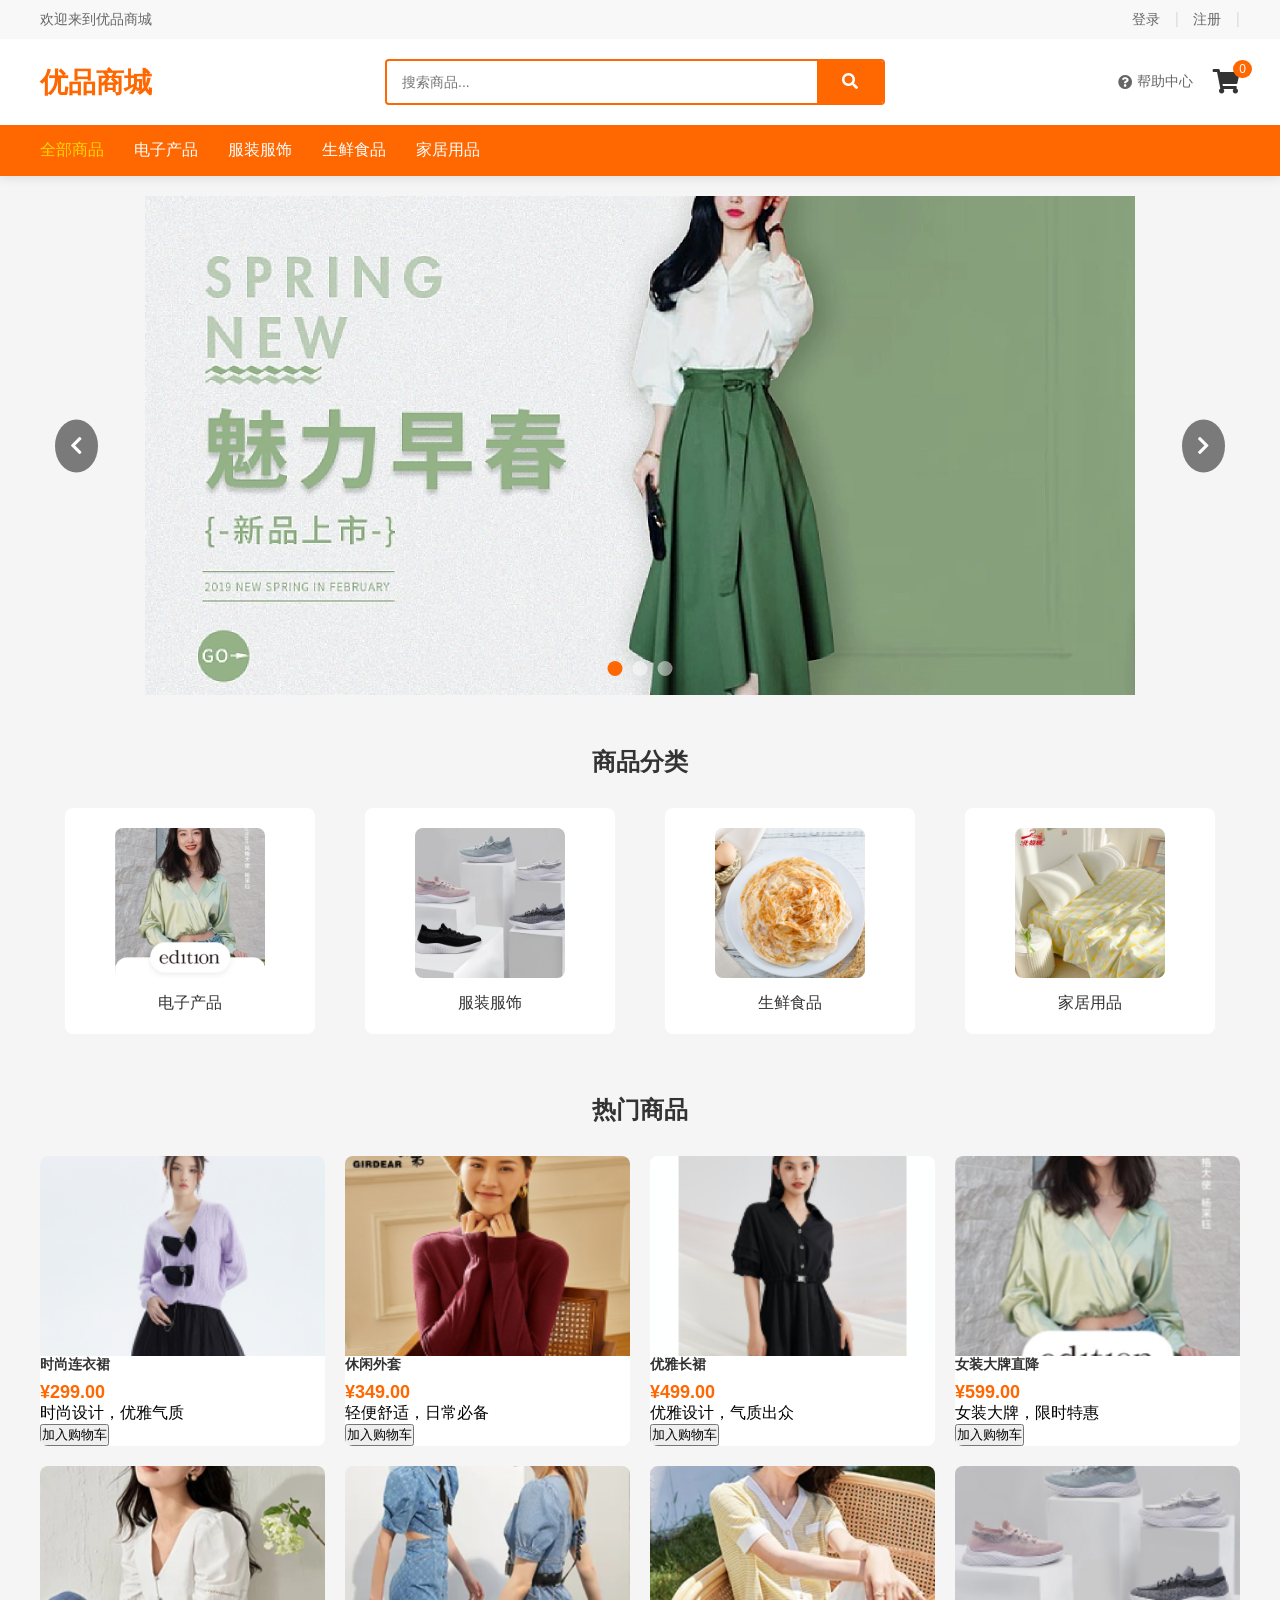
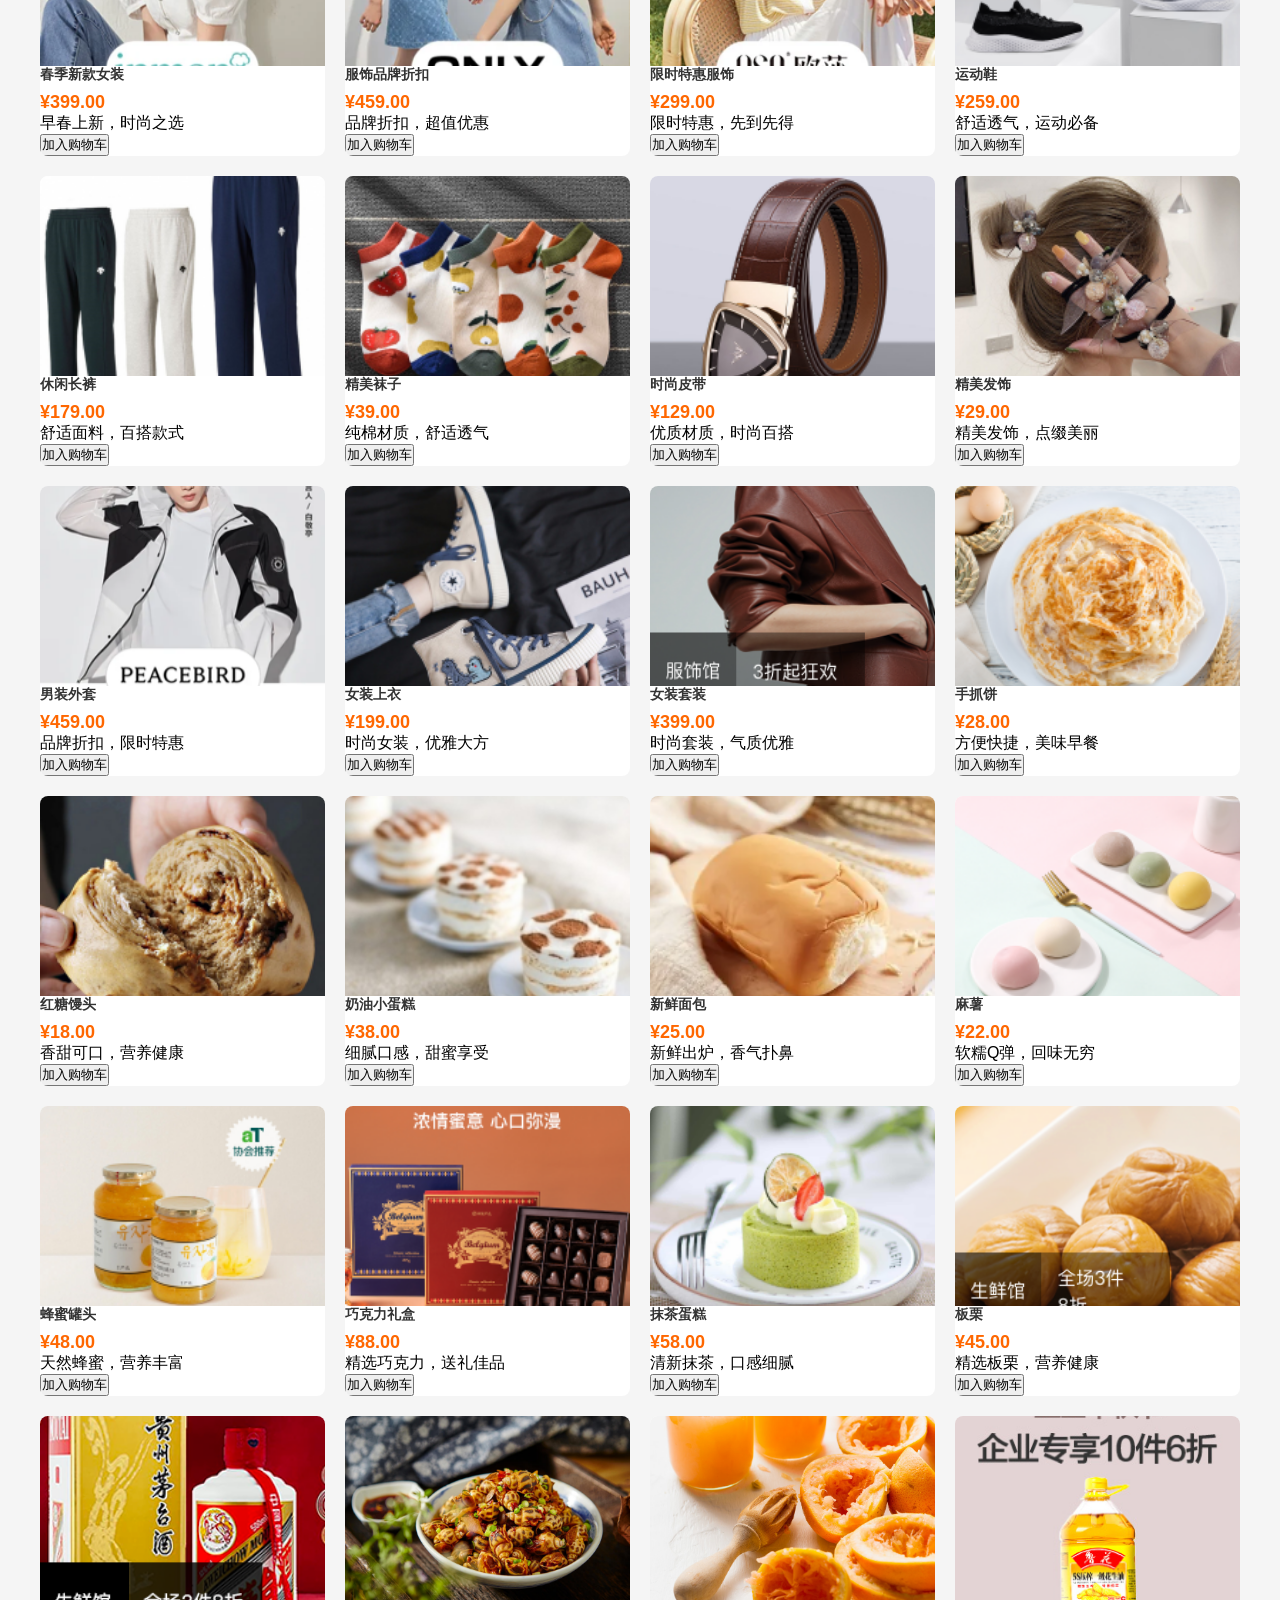
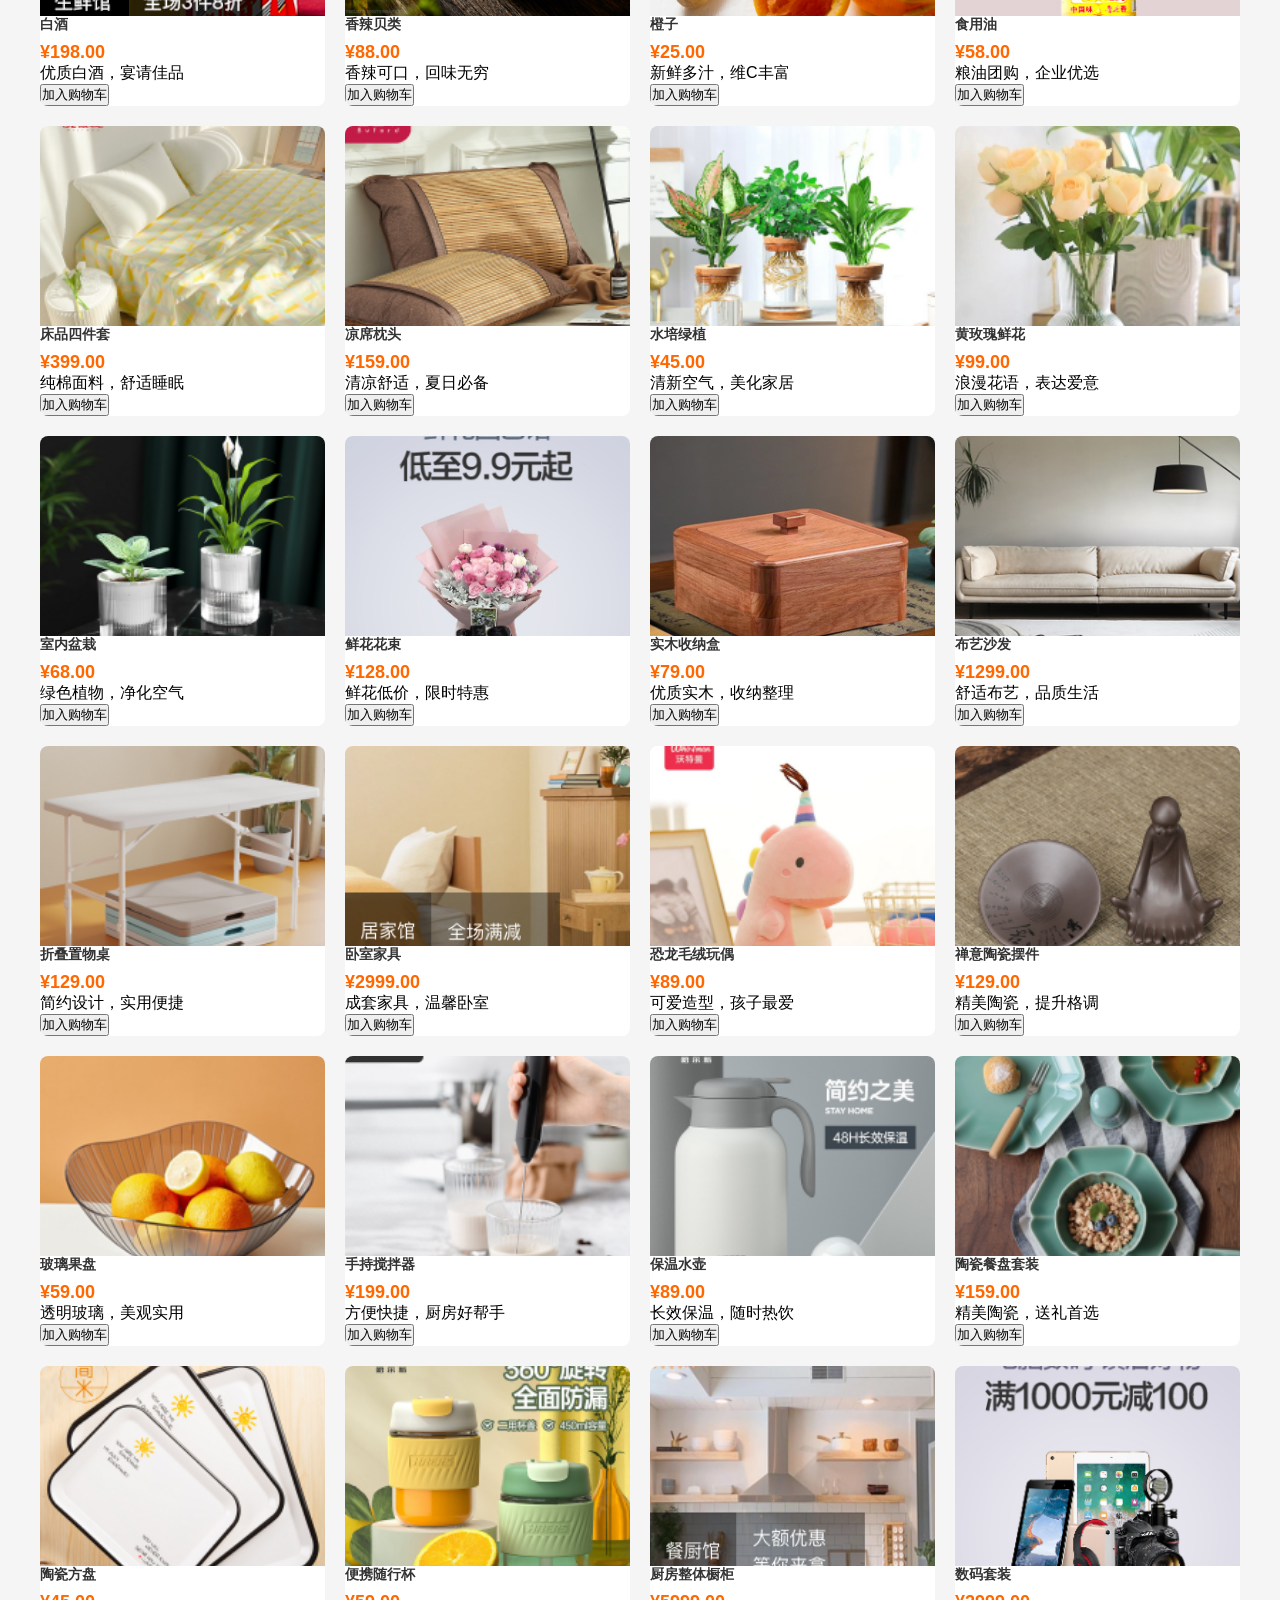
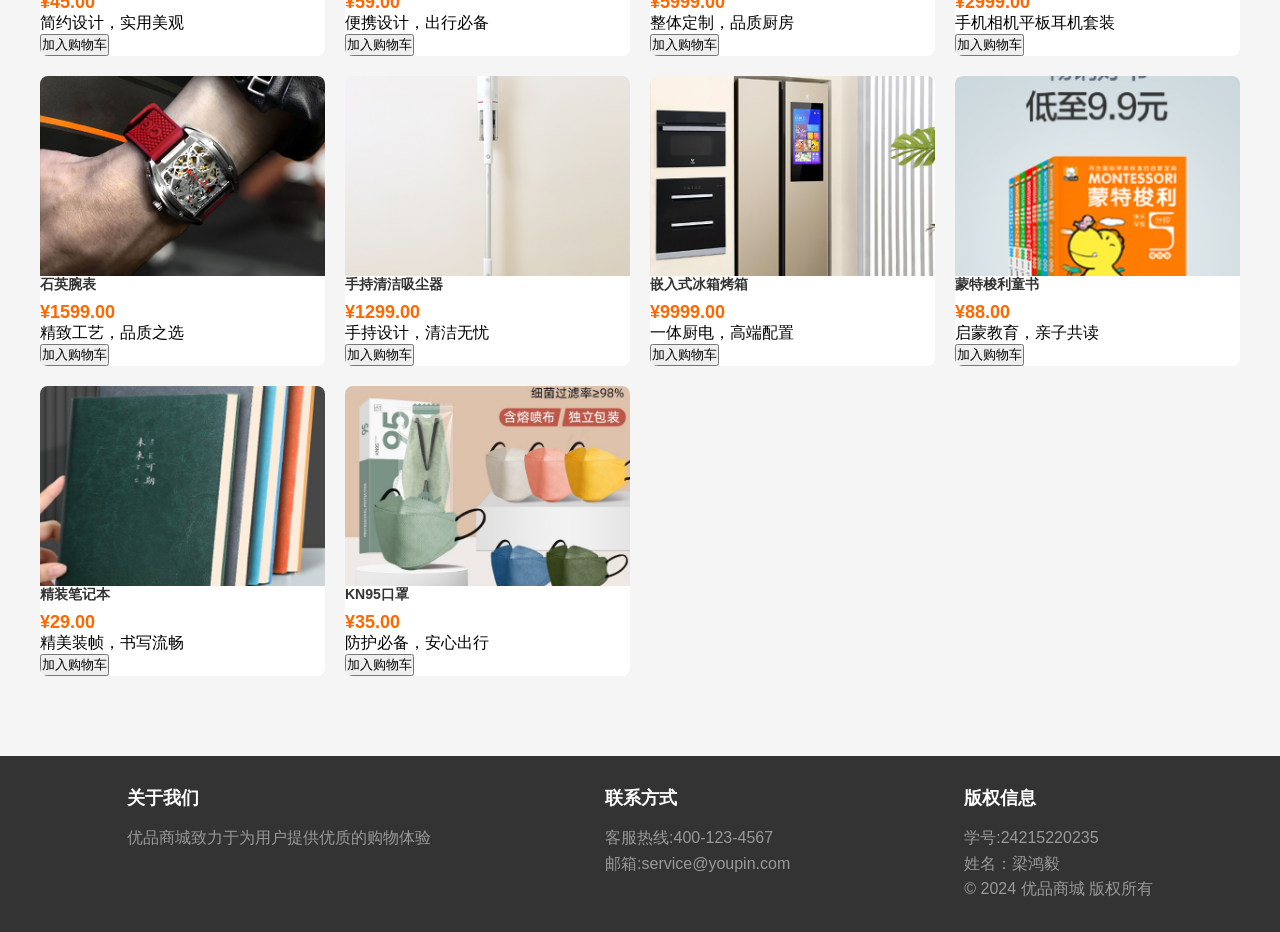
<file: index.html>
<!DOCTYPE html>
<html lang="zh-CN">
<head>
    <meta charset="UTF-8">
    <meta name="viewport" content="width=device-width, initial-scale=1.0">
    <title>优品商城 - 首页</title>
    <link rel="stylesheet" href="css/index.css">
    <link rel="stylesheet" href="https://cdnjs.cloudflare.com/ajax/libs/font-awesome/5.15.4/css/all.min.css">
</head>
<body>
    <!-- 顶部导航 -->
    <header class="header">
        <div class="header-top">
            <div class="container">
                <div class="header-left">
                    <span>欢迎来到优品商城</span>
                </div>
                <div class="header-right">
                    <a href="html/login.html" id="login-link">登录</a>
                    <span>|</span>
                    <a href="html/login.html" id="register-link">注册</a>
                    <span>|</span>
                    <a href="html/user.html" id="profile-link" style="display: none;">个人中心</a>
                    <span id="user-name" style="display: none;"></span>
                </div>
            </div>
        </div>
        <div class="header-main">
            <div class="container">
                <div class="logo">
                    <h1><a href="index.html">优品商城</a></h1>
                </div>
                <div class="search-box">
                    <input type="text" id="search-input" placeholder="搜索商品...">
                    <button id="search-btn"><i class="fas fa-search"></i></button>
                    <div class="search-suggestions" id="search-suggestions">
                        <!-- 搜索推荐将通过JS动态加载 -->
                    </div>
                </div>
                <div class="header-icons">
                    <div class="help-center">
                        <a href="#" class="help-icon">
                            <i class="fas fa-question-circle"></i>
                            <span>帮助中心</span>
                        </a>
                        <div class="help-dropdown">
                            <a href="#" class="help-item"><i class="fas fa-headset"></i> 官方客服</a>
                            <a href="#" class="help-item"><i class="fas fa-store"></i> 商家客服</a>
                            <a href="#" class="help-item"><i class="fas fa-bell"></i> 消息中心</a>
                            <a href="#" class="help-item"><i class="fas fa-comments"></i> 意见反馈</a>
                            <a href="#" class="help-item"><i class="fas fa-flag"></i> 举报中心</a>
                            <a href="#" class="help-item"><i class="fas fa-file-alt"></i> 规则</a>
                        </div>
                    </div>
                    <a href="html/cart.html" class="cart-icon">
                        <i class="fas fa-shopping-cart"></i>
                        <span id="cart-count">0</span>
                    </a>
                </div>
            </div>
        </div>
        <nav class="nav">
            <div class="container">
                <ul class="nav-list">
                    <li><a href="#" class="active" data-category="all">全部商品</a></li>
                    <li><a href="#" data-category="electronics">电子产品</a></li>
                    <li><a href="#" data-category="clothing">服装服饰</a></li>
                    <li><a href="#" data-category="fresh">生鲜食品</a></li>
                    <li><a href="#" data-category="home">家居用品</a></li>
                </ul>
            </div>
        </nav>
    </header>

    <!-- 轮播图 -->
    <section class="carousel">
        <div class="container">
            <div class="carousel-inner">
                <div class="carousel-item active">
                    <img src="images/实验1-小兔鲜儿所用图片/banner1.png" alt="轮播图1">
                </div>
                <div class="carousel-item">
                    <img src="images/实验1-小兔鲜儿所用图片/fresh_goods_1.jpg" alt="轮播图2">
                </div>
                <div class="carousel-item">
                    <img src="images/实验1-小兔鲜儿所用图片/new_goods_1.jpg" alt="轮播图3">
                </div>
            </div>
            <button class="carousel-prev"><i class="fas fa-chevron-left"></i></button>
            <button class="carousel-next"><i class="fas fa-chevron-right"></i></button>
            <div class="carousel-indicators">
                <span class="active"></span>
                <span></span>
                <span></span>
            </div>
        </div>
    </section>

    <!-- 商品分类 -->
    <section class="categories">
        <div class="container">
            <h2>商品分类</h2>
            <div class="category-grid">
                <div class="category-item" data-category="electronics">
                    <img src="images/实验1-小兔鲜儿所用图片/hot1.png" alt="电子产品">
                    <span>电子产品</span>
                </div>
                <div class="category-item" data-category="clothing">
                    <img src="images/实验1-小兔鲜儿所用图片/clothes1.png" alt="服装服饰">
                    <span>服装服饰</span>
                </div>
                <div class="category-item" data-category="fresh">
                    <img src="images/实验1-小兔鲜儿所用图片/fresh1.png" alt="生鲜食品">
                    <span>生鲜食品</span>
                </div>
                <div class="category-item" data-category="home">
                    <img src="images/实验1-小兔鲜儿所用图片/home1.png" alt="家居用品">
                    <span>家居用品</span>
                </div>
            </div>
        </div>
    </section>

    <!-- 热门商品 -->
    <section class="products">
        <div class="container">
            <h2>热门商品</h2>
            <div class="product-grid" id="product-grid">
                <!-- 商品将通过JS动态加载 -->
            </div>
        </div>
    </section>

    <!-- 页脚 -->
    <footer class="footer">
        <div class="container">
            <div class="footer-content">
                <div class="footer-section">
                    <h3>关于我们</h3>
                    <p>优品商城致力于为用户提供优质的购物体验</p>
                </div>
                <div class="footer-section">
                    <h3>联系方式</h3>
                    <p>客服热线:400-123-4567</p>
                    <p>邮箱:service@youpin.com</p>
                </div>
                <div class="footer-section">
                    <h3>版权信息</h3>
                    <p>学号:24215220235</p>
                    <p>姓名：梁鸿毅</p>
                    <p>&copy; 2024 优品商城 版权所有</p>
                </div>
            </div>
        </div>
    </footer>

    <!-- 返回顶部按钮 -->
    <button id="back-to-top"><i class="fas fa-arrow-up"></i></button>

    <script src="js/common.js"></script>
    <script src="js/index.js"></script>
</body>
</html>
</file>
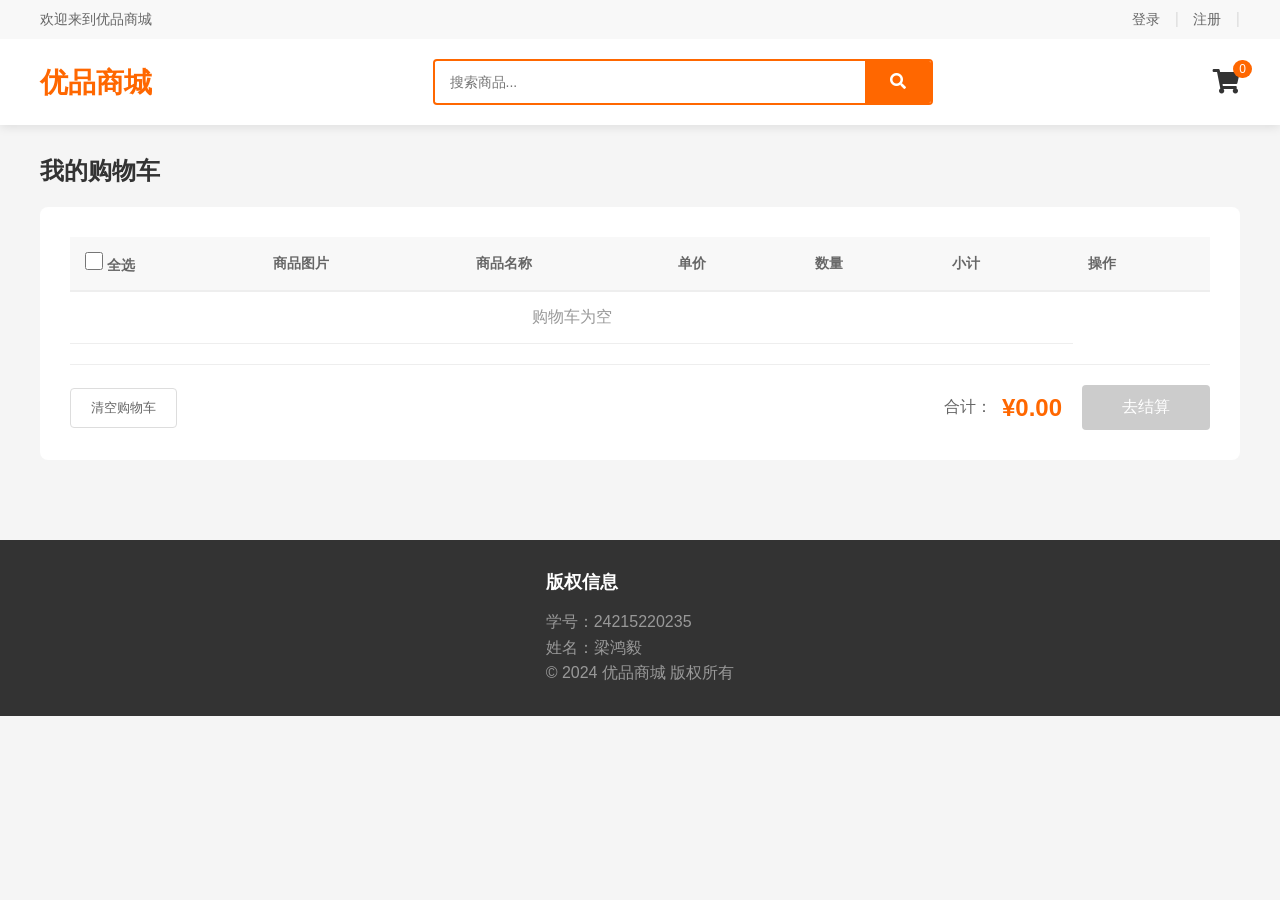
<file: html/cart.html>
<!DOCTYPE html>
<html lang="zh-CN">
<head>
    <meta charset="UTF-8">
    <meta name="viewport" content="width=device-width, initial-scale=1.0">
    <title>优品商城 - 购物车</title>
    <link rel="stylesheet" href="../css/cart.css">
    <link rel="stylesheet" href="https://cdnjs.cloudflare.com/ajax/libs/font-awesome/5.15.4/css/all.min.css">
</head>
<body>
    <!-- 顶部导航 -->
    <header class="header">
        <div class="header-top">
            <div class="container">
                <div class="header-left">
                    <span>欢迎来到优品商城</span>
                </div>
                <div class="header-right">
                    <a href="login.html" id="login-link">登录</a>
                    <span>|</span>
                    <a href="login.html" id="register-link">注册</a>
                    <span>|</span>
                    <a href="user.html" id="profile-link" style="display: none;">个人中心</a>
                    <span id="user-name" style="display: none;"></span>
                </div>
            </div>
        </div>
        <div class="header-main">
            <div class="container">
                <div class="logo">
                    <h1><a href="../index.html">优品商城</a></h1>
                </div>
                <div class="search-box">
                    <input type="text" id="search-input" placeholder="搜索商品...">
                    <button id="search-btn"><i class="fas fa-search"></i></button>
                </div>
                <div class="header-icons">
                    <a href="cart.html" class="cart-icon">
                        <i class="fas fa-shopping-cart"></i>
                        <span id="cart-count">0</span>
                    </a>
                </div>
            </div>
        </div>
    </header>

    <!-- 购物车内容 -->
    <section class="cart-section">
        <div class="container">
            <h2>我的购物车</h2>
            
            <div class="cart-content">
                <table class="cart-table">
                    <thead>
                        <tr>
                            <th><input type="checkbox" id="select-all"> 全选</th>
                            <th>商品图片</th>
                            <th>商品名称</th>
                            <th>单价</th>
                            <th>数量</th>
                            <th>小计</th>
                            <th>操作</th>
                        </tr>
                    </thead>
                    <tbody id="cart-items">
                        <!-- 购物车商品将通过JS动态加载 -->
                    </tbody>
                </table>
                
                <div class="cart-summary">
                    <div class="summary-left">
                        <button id="clear-cart">清空购物车</button>
                    </div>
                    <div class="summary-right">
                        <span>合计：</span>
                        <span class="total-price" id="cart-total">¥0.00</span>
                        <button id="checkout-btn" disabled>去结算</button>
                    </div>
                </div>
            </div>
        </div>
    </section>

    <!-- 页脚 -->
    <footer class="footer">
        <div class="container">
            <div class="footer-content">
                <div class="footer-section">
                    <h3>版权信息</h3>
                    <p>学号：24215220235</p>
                    <p>姓名：梁鸿毅</p>
                    <p>&copy; 2024 优品商城 版权所有</p>
                </div>
            </div>
        </div>
    </footer>

    <script src="../js/common.js"></script>
    <script src="../js/cart.js"></script>
</body>
</html>
</file>
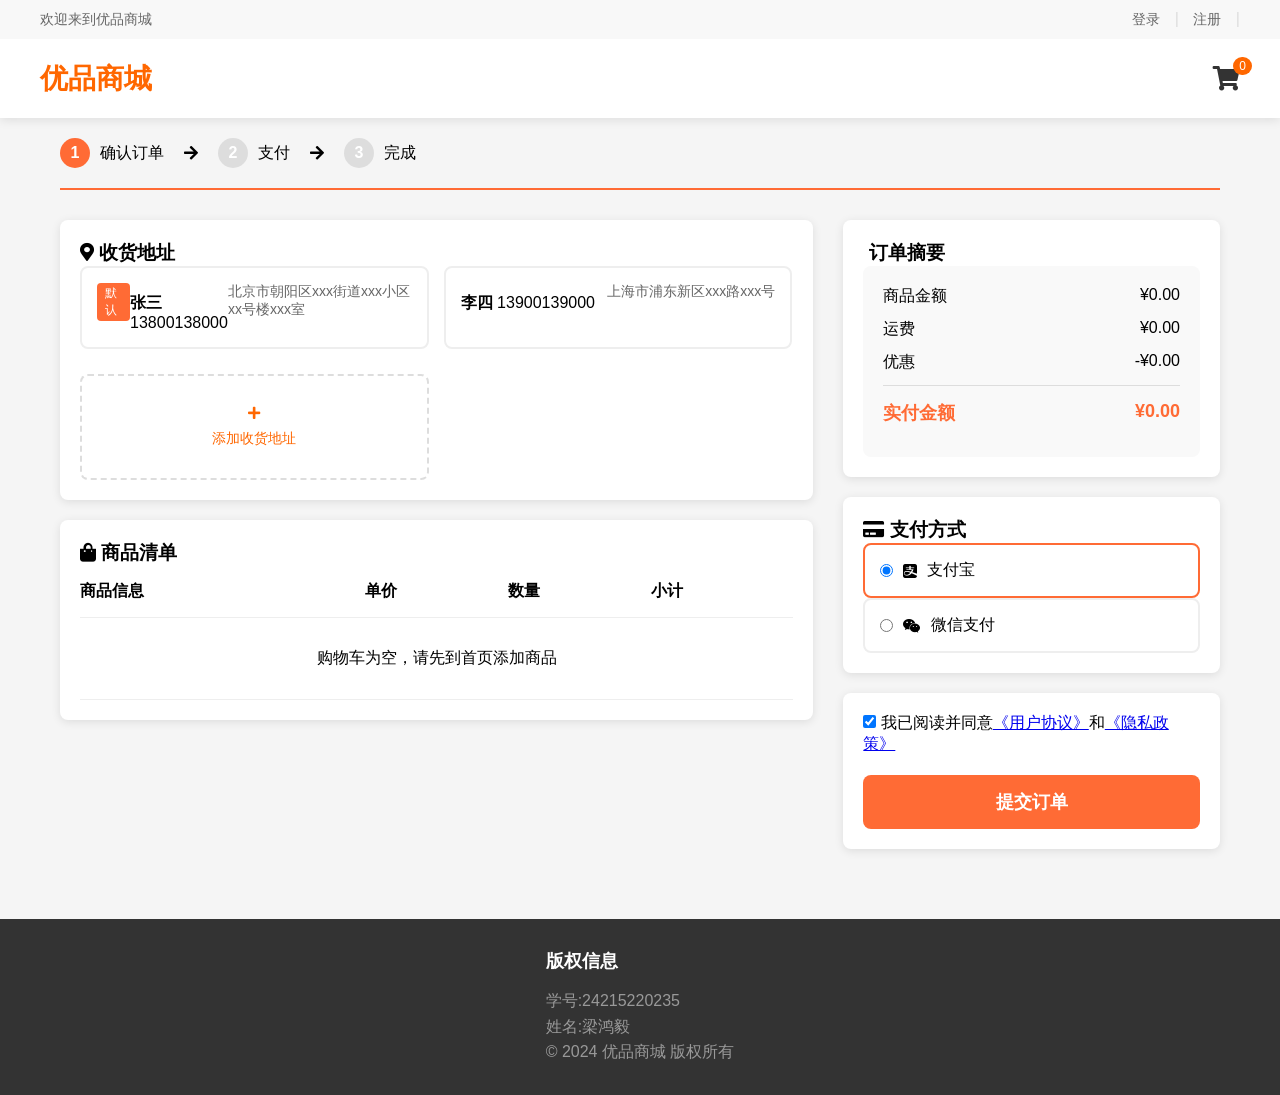
<file: html/checkout.html>
<!DOCTYPE html>
<html lang="zh-CN">
<head>
    <meta charset="UTF-8">
    <meta name="viewport" content="width=device-width, initial-scale=1.0">
    <title>优品商城 - 提交订单</title>
    <link rel="stylesheet" href="../css/index.css">
    <link rel="stylesheet" href="../css/checkout.css">
    <link rel="stylesheet" href="https://cdnjs.cloudflare.com/ajax/libs/font-awesome/5.15.4/css/all.min.css">
</head>
<body>
    <!-- 顶部导航 -->
    <header class="header">
        <div class="header-top">
            <div class="container">
                <div class="header-left">
                    <span>欢迎来到优品商城</span>
                </div>
                <div class="header-right">
                    <a href="login.html" id="login-link">登录</a>
                    <span>|</span>
                    <a href="login.html" id="register-link">注册</a>
                    <span>|</span>
                    <a href="user.html" id="profile-link" style="display: none;">个人中心</a>
                    <span id="user-name" style="display: none;"></span>
                </div>
            </div>
        </div>
        <div class="header-main">
            <div class="container">
                <div class="logo">
                    <h1><a href="../index.html">优品商城</a></h1>
                </div>
                <div class="header-icons">
                    <a href="cart.html" class="cart-icon">
                        <i class="fas fa-shopping-cart"></i>
                        <span id="cart-count">0</span>
                    </a>
                </div>
            </div>
        </div>
    </header>

    <!-- 提交订单主内容 -->
    <div class="checkout-container">
        <div class="checkout-header">
            <div class="checkout-step active">
                <div class="step-number">1</div>
                <span class="step-text">确认订单</span>
            </div>
            <i class="fas fa-arrow-right"></i>
            <div class="checkout-step">
                <div class="step-number">2</div>
                <span class="step-text">支付</span>
            </div>
            <i class="fas fa-arrow-right"></i>
            <div class="checkout-step">
                <div class="step-number">3</div>
                <span class="step-text">完成</span>
            </div>
        </div>

        <div class="checkout-main">
            <div class="checkout-left">
                <div class="checkout-card">
                    <h3><i class="fas fa-map-marker-alt"></i> 收货地址</h3>
                    <div class="address-options" id="address-options"></div>
                </div>

                <div class="checkout-card">
                    <h3><i class="fas fa-shopping-bag"></i> 商品清单</h3>
                    <table class="product-list">
                        <thead>
                            <tr>
                                <th>商品信息</th>
                                <th>单价</th>
                                <th>数量</th>
                                <th>小计</th>
                            </tr>
                        </thead>
                        <tbody id="product-list-body"></tbody>
                    </table>
                </div>
            </div>

            <div class="checkout-right">
                <div class="checkout-card">
                    <h3><i class="fas fa-file-text"></i> 订单摘要</h3>
                    <div class="order-summary">
                        <div class="summary-row">
                            <span>商品金额</span>
                            <span id="summary-subtotal">¥0.00</span>
                        </div>
                        <div class="summary-row">
                            <span>运费</span>
                            <span id="summary-shipping">¥0.00</span>
                        </div>
                        <div class="summary-row">
                            <span>优惠</span>
                            <span id="summary-discount">-¥0.00</span>
                        </div>
                        <div class="summary-row total">
                            <span>实付金额</span>
                            <span id="summary-total">¥0.00</span>
                        </div>
                    </div>
                </div>

                <div class="checkout-card">
                    <h3><i class="fas fa-credit-card"></i> 支付方式</h3>
                    <div class="payment-methods">
                        <label class="payment-option selected">
                            <input type="radio" name="payment" value="alipay" checked>
                            <i class="fab fa-alipay"></i>
                            <span>支付宝</span>
                        </label>
                        <label class="payment-option">
                            <input type="radio" name="payment" value="wechat">
                            <i class="fab fa-weixin"></i>
                            <span>微信支付</span>
                        </label>
                    </div>
                </div>

                <div class="checkout-card">
                    <label class="agreement">
                        <input type="checkbox" id="agreement" checked>
                        我已阅读并同意<a href="#">《用户协议》</a>和<a href="#">《隐私政策》</a>
                    </label>
                    <button class="submit-order-btn" id="submit-order">提交订单</button>
                </div>
            </div>
        </div>
    </div>

    <!-- 页脚 -->
    <footer class="footer">
        <div class="container">
            <div class="footer-content">
                <div class="footer-section">
                    <h3>版权信息</h3>
                    <p>学号:24215220235</p>
                    <p>姓名:梁鸿毅</p>
                    <p>&copy; 2024 优品商城 版权所有</p>
                </div>
            </div>
        </div>
    </footer>

    <script src="../js/common.js"></script>
    <script src="../js/checkout.js"></script>
</body>
</html>
</file>
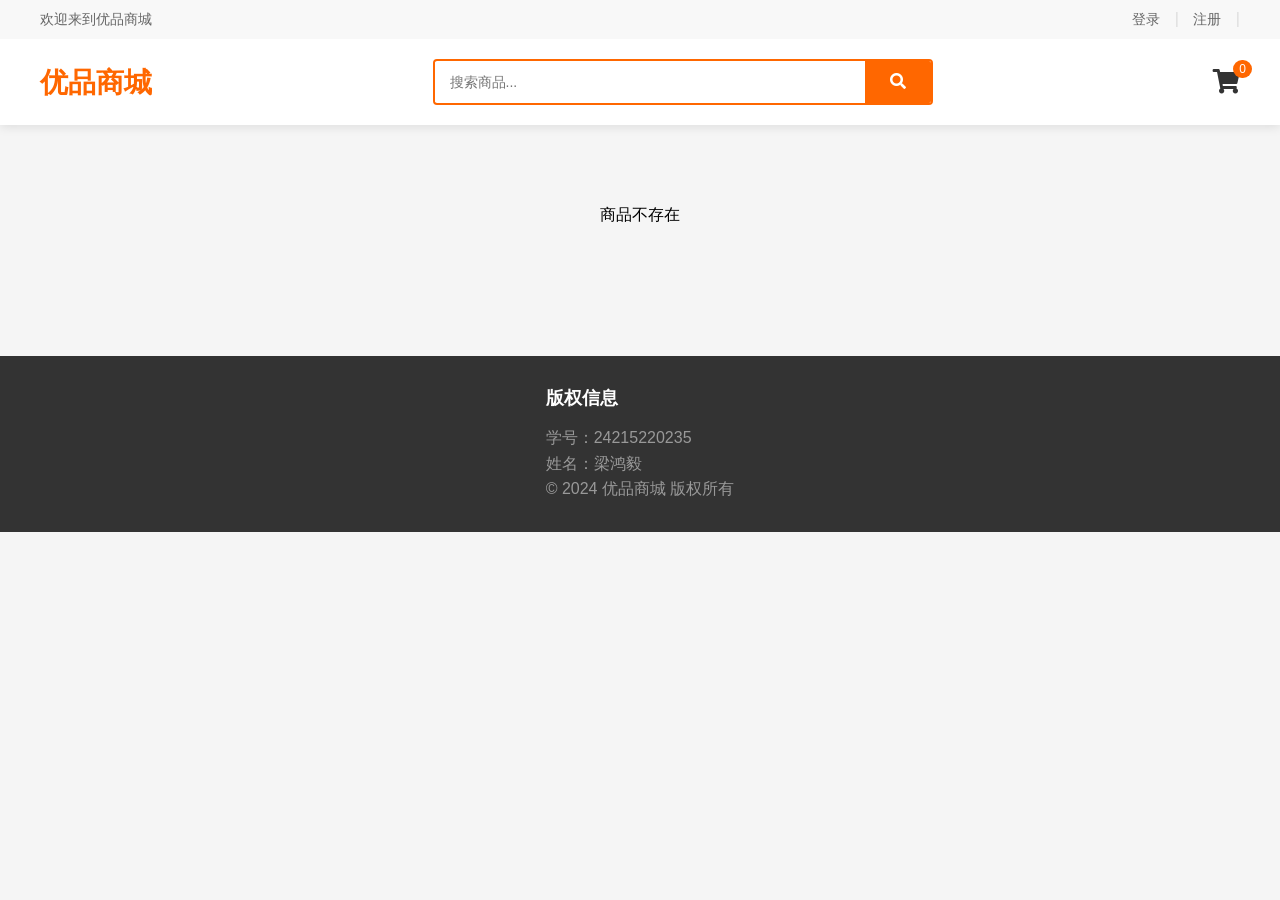
<file: html/goodsDetail.html>
<!DOCTYPE html>
<html lang="zh-CN">
<head>
    <meta charset="UTF-8">
    <meta name="viewport" content="width=device-width, initial-scale=1.0">
    <title>优品商城 - 商品详情</title>
    <link rel="stylesheet" href="../css/goods.css">
    <link rel="stylesheet" href="https://cdnjs.cloudflare.com/ajax/libs/font-awesome/5.15.4/css/all.min.css">
</head>
<body>
    <!-- 顶部导航 -->
    <header class="header">
        <div class="header-top">
            <div class="container">
                <div class="header-left">
                    <span>欢迎来到优品商城</span>
                </div>
                <div class="header-right">
                    <a href="login.html" id="login-link">登录</a>
                    <span>|</span>
                    <a href="register.html" id="register-link">注册</a>
                    <span>|</span>
                    <a href="user.html" id="profile-link" style="display: none;">个人中心</a>
                    <span id="user-name" style="display: none;"></span>
                </div>
            </div>
        </div>
        <div class="header-main">
            <div class="container">
                <div class="logo">
                    <h1><a href="../index.html">优品商城</a></h1>
                </div>
                <div class="search-box">
                    <input type="text" id="search-input" placeholder="搜索商品...">
                    <button id="search-btn"><i class="fas fa-search"></i></button>
                </div>
                <div class="header-icons">
                    <a href="cart.html" class="cart-icon">
                        <i class="fas fa-shopping-cart"></i>
                        <span id="cart-count">0</span>
                    </a>
                </div>
            </div>
        </div>
    </header>

    <!-- 商品详情 -->
    <section class="product-detail">
        <div class="container">
            <div class="detail-content" id="detail-content">
                <!-- 商品信息将通过JS动态加载 -->
            </div>
        </div>
    </section>

    <!-- 页脚 -->
    <footer class="footer">
        <div class="container">
            <div class="footer-content">
                <div class="footer-section">
                    <h3>版权信息</h3>
                    <p>学号：24215220235</p>
                    <p>姓名：梁鸿毅</p>
                    <p>&copy; 2024 优品商城 版权所有</p>
                </div>
            </div>
        </div>
    </footer>

    <script src="../js/common.js"></script>
    <script src="../js/detail.js"></script>
</body>
</html>
</file>
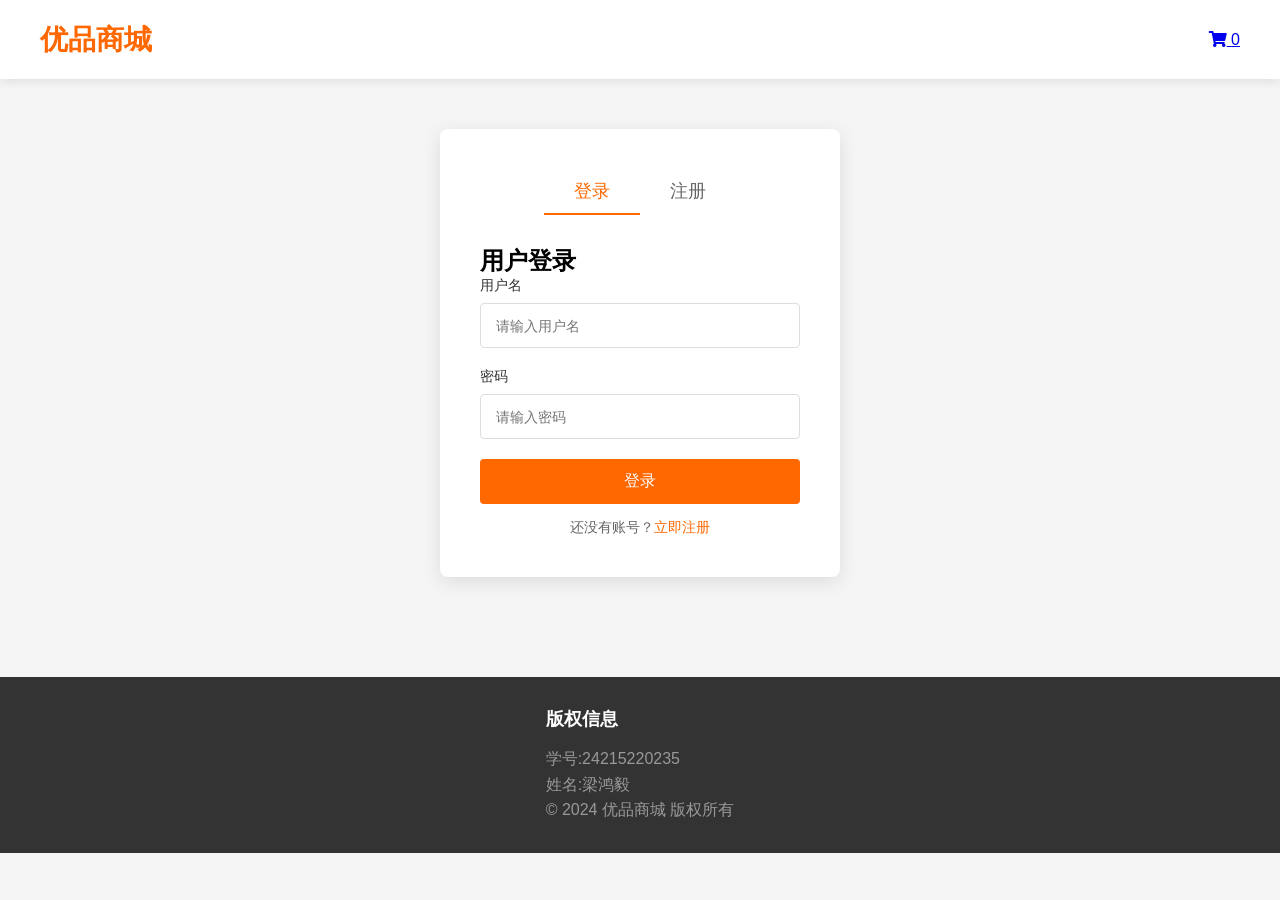
<file: html/login.html>
<!DOCTYPE html>
<html lang="zh-CN">
<head>
    <meta charset="UTF-8">
    <meta name="viewport" content="width=device-width, initial-scale=1.0">
    <title>优品商城 - 登录注册</title>
    <link rel="stylesheet" href="../css/login.css">
    <link rel="stylesheet" href="https://cdnjs.cloudflare.com/ajax/libs/font-awesome/5.15.4/css/all.min.css">
</head>
<body>
    <!-- 顶部导航 -->
    <header class="header">
        <div class="header-main">
            <div class="container">
                <div class="logo">
                    <h1><a href="../index.html">优品商城</a></h1>
                </div>
                <div class="header-icons">
                    <a href="cart.html" class="cart-icon">
                        <i class="fas fa-shopping-cart"></i>
                        <span id="cart-count">0</span>
                    </a>
                </div>
            </div>
        </div>
    </header>

    <!-- 登录注册区域 -->
    <section class="auth-section">
        <div class="container">
            <div class="auth-box">
                <!-- 标签切换 -->
                <div class="auth-tabs">
                    <div class="tab active" id="login-tab">登录</div>
                    <div class="tab" id="register-tab">注册</div>
                </div>
                
                <!-- 错误信息 -->
                <div class="error-messages"></div>
                
                <!-- 登录表单 -->
                <form id="login-form" class="auth-form">
                    <h2>用户登录</h2>
                    <div class="form-group">
                        <label for="username">用户名</label>
                        <input type="text" id="username" placeholder="请输入用户名">
                    </div>
                    <div class="form-group">
                        <label for="password">密码</label>
                        <input type="password" id="password" placeholder="请输入密码">
                    </div>
                    <button type="submit" class="submit-btn">登录</button>
                    <p class="auth-link">还没有账号？<a href="#" id="go-register">立即注册</a></p>
                </form>
                
                <!-- 注册表单 -->
                <form id="register-form" class="auth-form" style="display: none;">
                    <h2>用户注册</h2>
                    <div class="form-group">
                        <label for="reg-username">用户名</label>
                        <input type="text" id="reg-username" placeholder="请输入用户名（至少3位）">
                    </div>
                    <div class="form-group">
                        <label for="reg-password">密码</label>
                        <input type="password" id="reg-password" placeholder="请输入密码（至少6位）">
                    </div>
                    <div class="form-group">
                        <label for="reg-confirm-password">确认密码</label>
                        <input type="password" id="reg-confirm-password" placeholder="请再次输入密码">
                    </div>
                    <div class="form-group">
                        <label for="reg-email">邮箱</label>
                        <input type="email" id="reg-email" placeholder="请输入邮箱地址">
                    </div>
                    <div class="form-group">
                        <label for="reg-phone">手机号（选填）</label>
                        <input type="tel" id="reg-phone" placeholder="请输入手机号码">
                    </div>
                    <button type="submit" class="submit-btn">注册</button>
                    <p class="auth-link">已有账号？<a href="#" id="go-login">立即登录</a></p>
                </form>
            </div>
        </div>
    </section>

    <!-- 页脚 -->
    <footer class="footer">
        <div class="container">
            <div class="footer-content">
                <div class="footer-section">
                    <h3>版权信息</h3>
                    <p>学号:24215220235</p>
                    <p>姓名:梁鸿毅</p>
                    <p>&copy; 2024 优品商城 版权所有</p>
                </div>
            </div>
        </div>
    </footer>

    <script src="../js/common.js"></script>
    <script src="../js/login.js"></script>
</body>
</html>
</file>
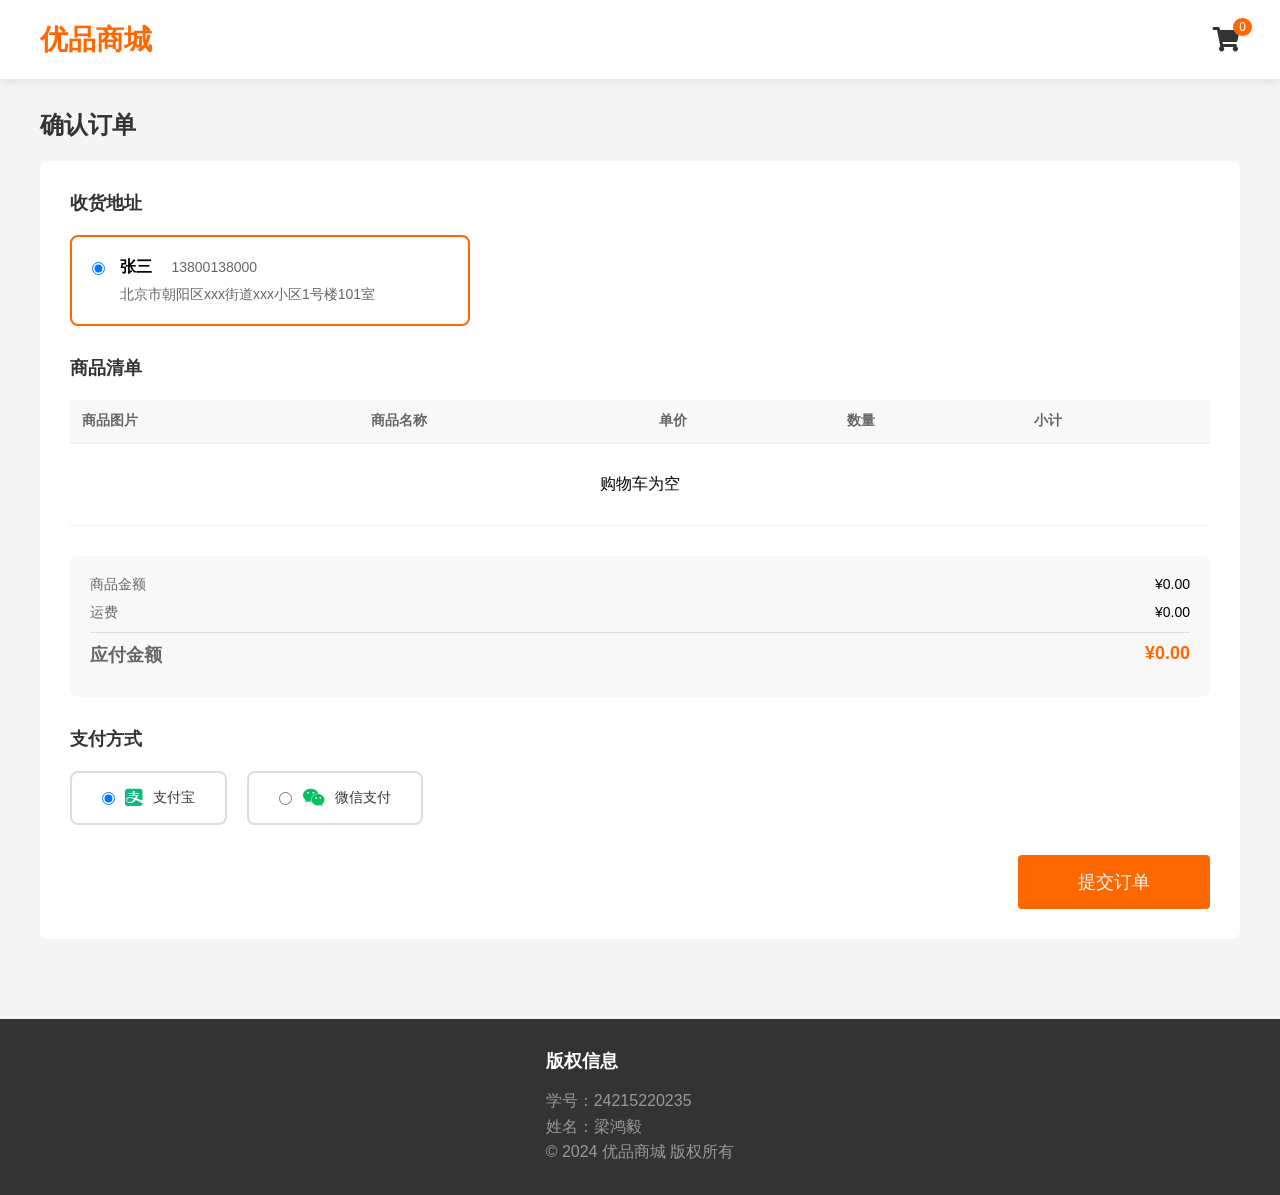
<file: html/settle.html>
<!DOCTYPE html>
<html lang="zh-CN">
<head>
    <meta charset="UTF-8">
    <meta name="viewport" content="width=device-width, initial-scale=1.0">
    <title>优品商城 - 结算下单</title>
    <link rel="stylesheet" href="../css/order.css">
    <link rel="stylesheet" href="https://cdnjs.cloudflare.com/ajax/libs/font-awesome/5.15.4/css/all.min.css">
</head>
<body>
    <!-- 顶部导航 -->
    <header class="header">
        <div class="header-main">
            <div class="container">
                <div class="logo">
                    <h1><a href="../index.html">优品商城</a></h1>
                </div>
                <div class="header-icons">
                    <a href="cart.html" class="cart-icon">
                        <i class="fas fa-shopping-cart"></i>
                        <span id="cart-count">0</span>
                    </a>
                </div>
            </div>
        </div>
    </header>

    <!-- 结算页面 -->
    <section class="settle-section">
        <div class="container">
            <h2>确认订单</h2>
            
            <div class="settle-content">
                <!-- 收货地址 -->
                <div class="address-section">
                    <h3>收货地址</h3>
                    <div class="address-box">
                        <div class="address-item active">
                            <input type="radio" name="address" checked>
                            <div class="address-info">
                                <span class="address-name">张三</span>
                                <span class="address-phone">13800138000</span>
                                <p class="address-detail">北京市朝阳区xxx街道xxx小区1号楼101室</p>
                            </div>
                        </div>
                    </div>
                </div>
                
                <!-- 商品清单 -->
                <div class="order-items">
                    <h3>商品清单</h3>
                    <table class="order-table">
                        <thead>
                            <tr>
                                <th>商品图片</th>
                                <th>商品名称</th>
                                <th>单价</th>
                                <th>数量</th>
                                <th>小计</th>
                            </tr>
                        </thead>
                        <tbody id="order-items">
                            <!-- 订单商品将通过JS动态加载 -->
                        </tbody>
                    </table>
                </div>
                
                <!-- 订单金额 -->
                <div class="order-summary">
                    <div class="summary-row">
                        <span>商品金额</span>
                        <span id="subtotal">¥0.00</span>
                    </div>
                    <div class="summary-row">
                        <span>运费</span>
                        <span id="shipping">¥0.00</span>
                    </div>
                    <div class="summary-row total">
                        <span>应付金额</span>
                        <span id="total">¥0.00</span>
                    </div>
                </div>
                
                <!-- 支付方式 -->
                <div class="payment-section">
                    <h3>支付方式</h3>
                    <div class="payment-options">
                        <label class="payment-option">
                            <input type="radio" name="payment" value="alipay" checked>
                            <i class="fab fa-alipay"></i>
                            <span>支付宝</span>
                        </label>
                        <label class="payment-option">
                            <input type="radio" name="payment" value="wechat">
                            <i class="fab fa-weixin"></i>
                            <span>微信支付</span>
                        </label>
                    </div>
                </div>
                
                <!-- 提交订单 -->
                <div class="submit-section">
                    <button id="submit-order">提交订单</button>
                </div>
            </div>
        </div>
    </section>

    <!-- 页脚 -->
    <footer class="footer">
        <div class="container">
            <div class="footer-content">
                <div class="footer-section">
                    <h3>版权信息</h3>
                    <p>学号：24215220235</p>
                    <p>姓名：梁鸿毅</p>
                    <p>&copy; 2024 优品商城 版权所有</p>
                </div>
            </div>
        </div>
    </footer>

    <script src="../js/common.js"></script>
    <script src="../js/settle.js"></script>
</body>
</html>
</file>
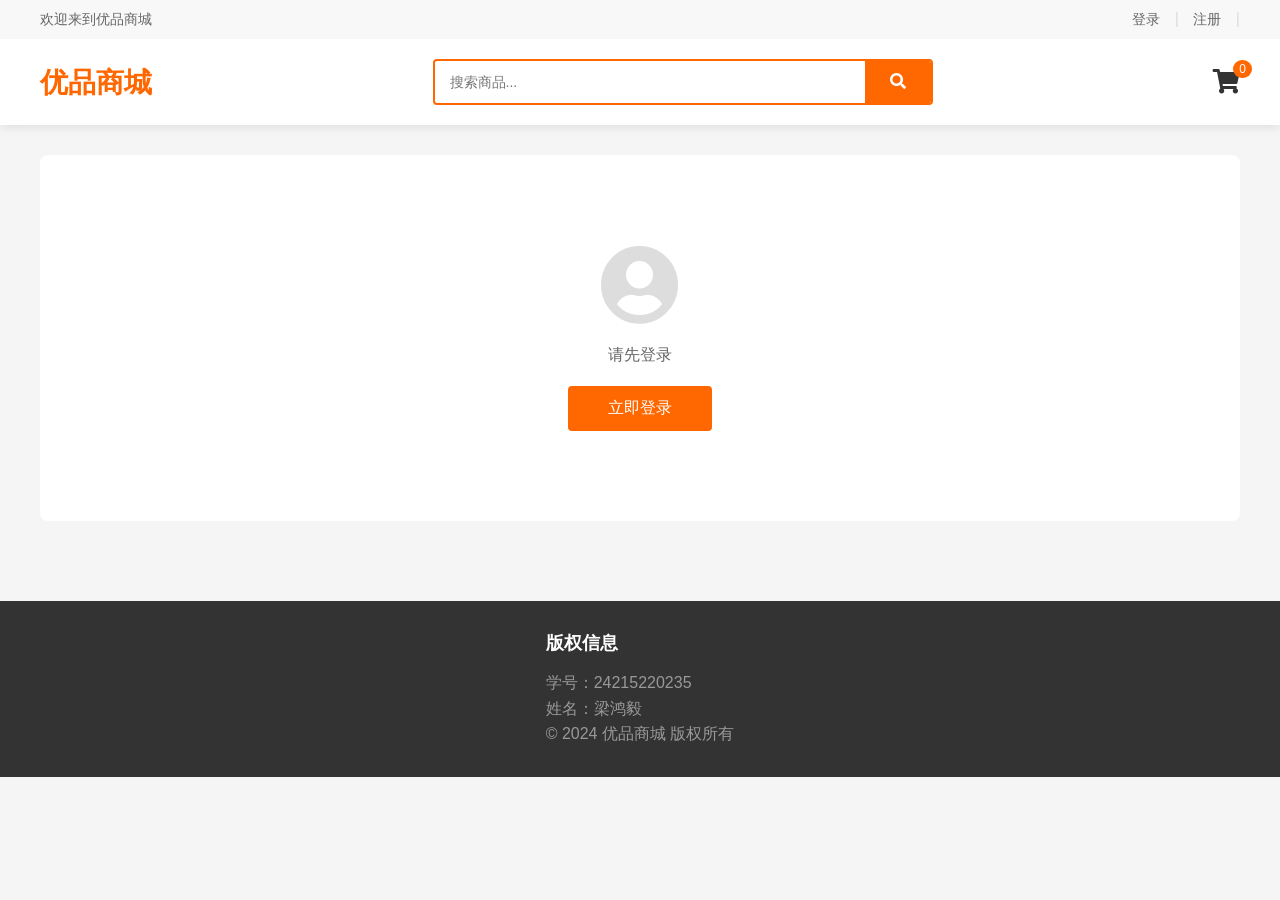
<file: html/user.html>
<!DOCTYPE html>
<html lang="zh-CN">
<head>
    <meta charset="UTF-8">
    <meta name="viewport" content="width=device-width, initial-scale=1.0">
    <title>优品商城 - 个人中心</title>
    <link rel="stylesheet" href="../css/index.css">
    <link rel="stylesheet" href="https://cdnjs.cloudflare.com/ajax/libs/font-awesome/5.15.4/css/all.min.css">
</head>
<body>
    <!-- 顶部导航 -->
    <header class="header">
        <div class="header-top">
            <div class="container">
                <div class="header-left">
                    <span>欢迎来到优品商城</span>
                </div>
                <div class="header-right">
                    <a href="login.html" id="login-link">登录</a>
                    <span>|</span>
                    <a href="login.html" id="register-link">注册</a>
                    <span>|</span>
                    <a href="user.html" id="profile-link" style="display: none;">个人中心</a>
                    <span id="user-name" style="display: none;"></span>
                </div>
            </div>
        </div>
        <div class="header-main">
            <div class="container">
                <div class="logo">
                    <h1><a href="../index.html">优品商城</a></h1>
                </div>
                <div class="search-box">
                    <input type="text" id="search-input" placeholder="搜索商品...">
                    <button id="search-btn"><i class="fas fa-search"></i></button>
                </div>
                <div class="header-icons">
                    <a href="cart.html" class="cart-icon">
                        <i class="fas fa-shopping-cart"></i>
                        <span id="cart-count">0</span>
                    </a>
                </div>
            </div>
        </div>
    </header>

    <!-- 个人中心内容 -->
    <section class="profile-section">
        <div class="container">
            <div class="profile-content" id="profile-content">
                <!-- 未登录状态 -->
                <div class="not-login" id="not-login">
                    <div class="login-prompt">
                        <i class="fas fa-user-circle"></i>
                        <p>请先登录</p>
                        <a href="login.html" class="login-btn">立即登录</a>
                    </div>
                </div>
                
                <!-- 已登录状态 -->
                <div class="logged-in" id="logged-in" style="display: none;">
                    <div class="user-info">
                        <div class="avatar">
                            <i class="fas fa-user-circle"></i>
                        </div>
                        <div class="user-detail">
                            <h2 id="user-name-display"></h2>
                            <p id="user-email"></p>
                            <p id="user-phone"></p>
                        </div>
                        <button id="logout-btn" class="logout-btn">退出登录</button>
                    </div>
                    
                    <div class="profile-nav">
                        <div class="nav-item" id="nav-orders">
                            <i class="fas fa-shopping-bag"></i>
                            <span>我的订单</span>
                        </div>
                        <div class="nav-item" id="nav-address">
                            <i class="fas fa-map-marker-alt"></i>
                            <span>收货地址</span>
                        </div>
                        <div class="nav-item" id="nav-settings">
                            <i class="fas fa-cog"></i>
                            <span>账户设置</span>
                        </div>
                    </div>
                    
                    <!-- 订单列表 -->
                    <div class="orders-section" id="orders-section">
                        <h3>我的订单</h3>
                        <div class="orders-list" id="orders-list">
                            <!-- 订单将通过JS动态加载 -->
                        </div>
                    </div>
                </div>
            </div>
        </div>
    </section>

    <!-- 页脚 -->
    <footer class="footer">
        <div class="container">
            <div class="footer-content">
                <div class="footer-section">
                    <h3>版权信息</h3>
                    <p>学号：24215220235</p>
                    <p>姓名：梁鸿毅</p>
                    <p>&copy; 2024 优品商城 版权所有</p>
                </div>
            </div>
        </div>
    </footer>

    <script src="../js/common.js"></script>
    <script src="../js/user.js"></script>
</body>
</html>
</file>
<file: css/index.css>
/* 全局样式 */
* {
    margin: 0;
    padding: 0;
    box-sizing: border-box;
}

body {
    font-family: 'Microsoft YaHei', Arial, sans-serif;
    background-color: #f5f5f5;
}

.container {
    width: 1200px;
    margin: 0 auto;
}

/* 顶部导航 */
.header {
    background-color: #fff;
    box-shadow: 0 2px 10px rgba(0, 0, 0, 0.1);
}

.header-top {
    background-color: #f8f8f8;
    padding: 10px 0;
}

.header-top .container {
    display: flex;
    justify-content: space-between;
    align-items: center;
}

.header-left span {
    color: #666;
    font-size: 14px;
}

.header-right a {
    color: #666;
    text-decoration: none;
    font-size: 14px;
    margin: 0 10px;
}

.header-right a:hover {
    color: #ff6700;
}

.header-right span {
    color: #ddd;
}

.header-main {
    padding: 20px 0;
}

.header-main .container {
    display: flex;
    justify-content: space-between;
    align-items: center;
}

.logo h1 {
    margin: 0;
}

.logo a {
    color: #ff6700;
    text-decoration: none;
    font-size: 28px;
    font-weight: bold;
}

.search-box {
    position: relative;
    display: flex;
    align-items: center;
    width: 500px;
    border: 2px solid #ff6700;
    border-radius: 4px;
    overflow: hidden;
}

.search-box input {
    flex: 1;
    height: 40px;
    padding: 0 15px;
    border: none;
    outline: none;
    font-size: 14px;
}

.search-box button {
    background-color: #ff6700;
    border: none;
    color: #fff;
    padding: 12px 25px;
    cursor: pointer;
    font-size: 16px;
}

/* 搜索推荐 */
.search-suggestions {
    position: absolute;
    top: 100%;
    left: 0;
    right: 0;
    background-color: #fff;
    border: 1px solid #ddd;
    border-top: none;
    border-radius: 0 0 4px 4px;
    display: none;
    z-index: 100;
    box-shadow: 0 2px 10px rgba(0, 0, 0, 0.1);
}

.search-suggestions.show {
    display: block;
}

.suggestion-item {
    padding: 10px 15px;
    cursor: pointer;
    display: flex;
    align-items: center;
}

.suggestion-item:hover {
    background-color: #f8f8f8;
}

.suggestion-item i {
    color: #ff6700;
    margin-right: 10px;
}

.suggestion-item span {
    color: #333;
}

.header-icons {
    display: flex;
    align-items: center;
    gap: 20px;
}

/* 帮助中心 */
.help-center {
    position: relative;
}

.help-icon {
    display: flex;
    align-items: center;
    gap: 5px;
    color: #666;
    text-decoration: none;
    font-size: 14px;
}

.help-icon:hover {
    color: #ff6700;
}

.help-dropdown {
    position: absolute;
    top: 100%;
    right: 0;
    background-color: #fff;
    border: 1px solid #ddd;
    border-radius: 4px;
    display: none;
    z-index: 100;
    box-shadow: 0 2px 10px rgba(0, 0, 0, 0.1);
    min-width: 150px;
}

.help-center:hover .help-dropdown {
    display: block;
}

.help-item {
    display: flex;
    align-items: center;
    gap: 10px;
    padding: 10px 15px;
    color: #333;
    text-decoration: none;
    font-size: 14px;
}

.help-item:hover {
    background-color: #f8f8f8;
    color: #ff6700;
}

.cart-icon {
    position: relative;
    font-size: 24px;
    color: #333;
    text-decoration: none;
}

.cart-icon:hover {
    color: #ff6700;
}

#cart-count {
    position: absolute;
    top: -8px;
    right: -12px;
    background-color: #ff6700;
    color: #fff;
    font-size: 12px;
    padding: 2px 6px;
    border-radius: 10px;
}

/* 导航菜单 */
.nav {
    background-color: #ff6700;
}

.nav-list {
    display: flex;
    list-style: none;
}

.nav-list li {
    margin-right: 30px;
}

.nav-list li a {
    color: #fff;
    text-decoration: none;
    padding: 15px 0;
    display: block;
    font-size: 16px;
    font-weight: 500;
}

.nav-list li a:hover,
.nav-list li a.active {
    color: #ffd700;
}

/* 轮播图 */
.carousel {
    position: relative;
    margin: 20px auto;
    width: 1200px;
    max-height: 500px;
    overflow: hidden;
    border-radius: 8px;
    background-color: #f5f5f5;
}

.carousel-inner {
    display: flex;
    transition: transform 0.5s ease;
}

.carousel-item {
    flex-shrink: 0;
    width: 100%;
    height: 100%;
}

.carousel-item img {
    width: 100%;
    height: auto;
    max-height: 500px;
    object-fit: contain;
}

.carousel-prev,
.carousel-next {
    position: absolute;
    top: 50%;
    transform: translateY(-50%);
    background-color: rgba(0, 0, 0, 0.5);
    border: none;
    color: #fff;
    padding: 15px;
    cursor: pointer;
    font-size: 20px;
    border-radius: 50%;
}

.carousel-prev {
    left: 15px;
}

.carousel-next {
    right: 15px;
}

.carousel-prev:hover,
.carousel-next:hover {
    background-color: rgba(0, 0, 0, 0.7);
}

.carousel-indicators {
    position: absolute;
    bottom: 20px;
    left: 50%;
    transform: translateX(-50%);
    display: flex;
    gap: 10px;
}

.carousel-indicators span {
    width: 15px;
    height: 15px;
    background-color: rgba(255, 255, 255, 0.5);
    border-radius: 50%;
    cursor: pointer;
}

.carousel-indicators span.active {
    background-color: #ff6700;
}

/* 商品分类 */
.categories {
    padding: 30px 0;
}

.categories h2 {
    text-align: center;
    margin-bottom: 30px;
    font-size: 24px;
    color: #333;
}

.category-grid {
    display: flex;
    justify-content: space-around;
}

.category-item {
    display: flex;
    flex-direction: column;
    align-items: center;
    padding: 20px;
    background-color: #fff;
    border-radius: 8px;
    cursor: pointer;
    transition: transform 0.3s ease, box-shadow 0.3s ease;
    width: 250px;
}

.category-item:hover {
    transform: translateY(-5px);
    box-shadow: 0 5px 20px rgba(0, 0, 0, 0.1);
}

.category-item img {
    width: 150px;
    height: 150px;
    object-fit: cover;
    border-radius: 8px;
    margin-bottom: 15px;
}

.category-item span {
    font-size: 16px;
    color: #333;
    font-weight: 500;
}

/* 热门商品 */
.products {
    padding: 30px 0;
}

.products h2 {
    text-align: center;
    margin-bottom: 30px;
    font-size: 24px;
    color: #333;
}

.product-grid {
    display: grid;
    grid-template-columns: repeat(4, 1fr);
    gap: 20px;
}

.product-item {
    background-color: #fff;
    border-radius: 8px;
    overflow: hidden;
    transition: transform 0.3s ease, box-shadow 0.3s ease;
    cursor: pointer;
}

.product-item:hover {
    transform: translateY(-5px);
    box-shadow: 0 5px 20px rgba(0, 0, 0, 0.1);
}

.product-image {
    width: 100%;
    height: 200px;
    overflow: hidden;
}

.product-item img {
    width: 100%;
    height: 100%;
    object-fit: cover;
}

.product-info {
    padding: 15px;
}

.product-name {
    font-size: 14px;
    color: #333;
    margin-bottom: 8px;
    overflow: hidden;
    text-overflow: ellipsis;
    white-space: nowrap;
}

.product-price {
    font-size: 18px;
    color: #ff6700;
    font-weight: bold;
}

.product-add {
    width: 100%;
    background-color: #ff6700;
    color: #fff;
    border: none;
    padding: 10px;
    cursor: pointer;
    margin-top: 10px;
    border-radius: 4px;
    font-size: 14px;
}

.product-add:hover {
    background-color: #e55a00;
}

/* 页脚 */
.footer {
    background-color: #333;
    color: #fff;
    padding: 30px 0;
    margin-top: 50px;
}

.footer-content {
    display: flex;
    justify-content: space-around;
}

.footer-section h3 {
    margin-bottom: 15px;
    font-size: 18px;
}

.footer-section p {
    color: #999;
    line-height: 1.6;
}

/* 个人中心 */
.profile-section {
    padding: 30px 0;
}

.profile-content {
    background-color: #fff;
    border-radius: 8px;
    padding: 30px;
}

/* 未登录状态 */
.not-login {
    text-align: center;
    padding: 60px 0;
}

.login-prompt {
    display: flex;
    flex-direction: column;
    align-items: center;
}

.login-prompt i {
    font-size: 80px;
    color: #ddd;
    margin-bottom: 20px;
}

.login-prompt p {
    color: #666;
    margin-bottom: 20px;
    font-size: 16px;
}

.login-btn {
    background-color: #ff6700;
    color: #fff;
    padding: 12px 40px;
    border-radius: 4px;
    text-decoration: none;
    font-size: 16px;
}

.login-btn:hover {
    background-color: #e55a00;
}

/* 用户信息 */
.user-info {
    display: flex;
    align-items: center;
    padding: 20px;
    background-color: #f8f8f8;
    border-radius: 8px;
    margin-bottom: 30px;
}

.avatar {
    width: 80px;
    height: 80px;
    background-color: #ff6700;
    border-radius: 50%;
    display: flex;
    align-items: center;
    justify-content: center;
    margin-right: 20px;
}

.avatar i {
    font-size: 40px;
    color: #fff;
}

.user-detail h2 {
    font-size: 20px;
    color: #333;
    margin-bottom: 5px;
}

.user-detail p {
    color: #666;
    font-size: 14px;
    margin-bottom: 5px;
}

.logout-btn {
    margin-left: auto;
    background-color: #fff;
    color: #ff6700;
    border: 1px solid #ff6700;
    padding: 10px 20px;
    border-radius: 4px;
    cursor: pointer;
}

.logout-btn:hover {
    background-color: #ff6700;
    color: #fff;
}

/* 导航菜单 */
.profile-nav {
    display: flex;
    gap: 30px;
    margin-bottom: 30px;
    padding-bottom: 20px;
    border-bottom: 1px solid #eee;
}

.nav-item {
    display: flex;
    align-items: center;
    gap: 10px;
    padding: 15px 30px;
    background-color: #f8f8f8;
    border-radius: 8px;
    cursor: pointer;
    color: #333;
    transition: all 0.3s ease;
}

.nav-item:hover {
    background-color: #ff6700;
    color: #fff;
}

.nav-item i {
    font-size: 18px;
}

/* 订单列表 */
.orders-section h3 {
    font-size: 18px;
    color: #333;
    margin-bottom: 20px;
}

.order-card {
    border: 1px solid #eee;
    border-radius: 8px;
    padding: 20px;
    margin-bottom: 20px;
}

.order-header {
    display: flex;
    justify-content: space-between;
    align-items: center;
    margin-bottom: 20px;
    padding-bottom: 15px;
    border-bottom: 1px solid #eee;
}

.order-id {
    font-size: 14px;
    color: #666;
}

.order-status {
    font-size: 14px;
    color: #ff6700;
    font-weight: bold;
}

.order-items-list {
    margin-bottom: 15px;
}

.order-item {
    display: flex;
    align-items: center;
    margin-bottom: 15px;
}

.order-item:last-child {
    margin-bottom: 0;
}

.order-item img {
    width: 80px;
    height: 80px;
    object-fit: cover;
    border-radius: 8px;
    margin-right: 15px;
}

.order-item-info {
    flex: 1;
}

.order-item-info p:first-child {
    font-size: 14px;
    color: #333;
    margin-bottom: 5px;
}

.order-item-info p:last-child {
    font-size: 14px;
    color: #ff6700;
}

.order-total {
    text-align: right;
    font-size: 16px;
    color: #333;
    font-weight: bold;
}

.no-orders {
    text-align: center;
    padding: 40px 0;
    color: #999;
}

/* 返回顶部按钮 */
#back-to-top {
    position: fixed;
    bottom: 50px;
    right: 50px;
    background-color: #ff6700;
    color: #fff;
    border: none;
    width: 50px;
    height: 50px;
    border-radius: 50%;
    font-size: 20px;
    cursor: pointer;
    display: none;
    transition: opacity 0.3s ease;
}

#back-to-top:hover {
    background-color: #e55a00;
}

/* 弹窗样式 */
.modal-overlay {
    position: fixed;
    top: 0;
    left: 0;
    right: 0;
    bottom: 0;
    background-color: rgba(0, 0, 0, 0.5);
    display: flex;
    align-items: center;
    justify-content: center;
    z-index: 1000;
}

.modal-content {
    background-color: #fff;
    border-radius: 8px;
    width: 500px;
    max-width: 90%;
    max-height: 80vh;
    overflow-y: auto;
}

.modal-header {
    display: flex;
    justify-content: space-between;
    align-items: center;
    padding: 20px;
    border-bottom: 1px solid #eee;
}

.modal-header h3 {
    margin: 0;
    color: #333;
}

.modal-close {
    background: none;
    border: none;
    font-size: 24px;
    cursor: pointer;
    color: #999;
    padding: 0;
    line-height: 1;
}

.modal-close:hover {
    color: #333;
}

.modal-body {
    padding: 20px;
}

/* 地址列表 */
.address-list {
    margin-bottom: 20px;
}

.address-item {
    display: flex;
    justify-content: space-between;
    align-items: flex-start;
    padding: 15px;
    border: 1px solid #eee;
    border-radius: 8px;
    margin-bottom: 10px;
}

.address-item:last-child {
    margin-bottom: 0;
}

.address-info p {
    margin: 5px 0;
    color: #333;
    font-size: 14px;
}

.address-actions {
    display: flex;
    gap: 10px;
}

.address-actions button {
    padding: 5px 15px;
    border: 1px solid #ddd;
    border-radius: 4px;
    background-color: #fff;
    cursor: pointer;
    font-size: 12px;
}

.address-actions button:hover {
    background-color: #f8f8f8;
}

.add-address-btn {
    width: 100%;
    padding: 12px;
    border: 1px dashed #ff6700;
    border-radius: 8px;
    background-color: #fff;
    color: #ff6700;
    cursor: pointer;
    font-size: 14px;
}

.add-address-btn:hover {
    background-color: #fff8f5;
}

/* 设置表单 */
.form-group {
    margin-bottom: 15px;
}

.form-group label {
    display: block;
    margin-bottom: 5px;
    color: #333;
    font-size: 14px;
}

.form-group input {
    width: 100%;
    padding: 10px;
    border: 1px solid #ddd;
    border-radius: 4px;
    font-size: 14px;
}

.form-group input:focus {
    outline: none;
    border-color: #ff6700;
}

.save-settings-btn {
    width: 100%;
    padding: 12px;
    background-color: #ff6700;
    color: #fff;
    border: none;
    border-radius: 4px;
    cursor: pointer;
    font-size: 16px;
}

.save-settings-btn:hover {
    background-color: #e55a00;
}
</file>
<file: css/cart.css>
/* 购物车页面样式 */
* {
    margin: 0;
    padding: 0;
    box-sizing: border-box;
}

body {
    font-family: 'Microsoft YaHei', Arial, sans-serif;
    background-color: #f5f5f5;
}

.container {
    width: 1200px;
    margin: 0 auto;
}

/* 顶部导航 */
.header {
    background-color: #fff;
    box-shadow: 0 2px 10px rgba(0, 0, 0, 0.1);
}

.header-top {
    background-color: #f8f8f8;
    padding: 10px 0;
}

.header-top .container {
    display: flex;
    justify-content: space-between;
    align-items: center;
}

.header-left span {
    color: #666;
    font-size: 14px;
}

.header-right a {
    color: #666;
    text-decoration: none;
    font-size: 14px;
    margin: 0 10px;
}

.header-right a:hover {
    color: #ff6700;
}

.header-right span {
    color: #ddd;
}

.header-main {
    padding: 20px 0;
}

.header-main .container {
    display: flex;
    justify-content: space-between;
    align-items: center;
}

.logo h1 {
    margin: 0;
}

.logo a {
    color: #ff6700;
    text-decoration: none;
    font-size: 28px;
    font-weight: bold;
}

.search-box {
    display: flex;
    align-items: center;
    width: 500px;
    border: 2px solid #ff6700;
    border-radius: 4px;
    overflow: hidden;
}

.search-box input {
    flex: 1;
    height: 40px;
    padding: 0 15px;
    border: none;
    outline: none;
    font-size: 14px;
}

.search-box button {
    background-color: #ff6700;
    border: none;
    color: #fff;
    padding: 12px 25px;
    cursor: pointer;
    font-size: 16px;
}

.header-icons {
    display: flex;
    align-items: center;
}

.cart-icon {
    position: relative;
    font-size: 24px;
    color: #333;
    text-decoration: none;
}

.cart-icon:hover {
    color: #ff6700;
}

#cart-count {
    position: absolute;
    top: -8px;
    right: -12px;
    background-color: #ff6700;
    color: #fff;
    font-size: 12px;
    padding: 2px 6px;
    border-radius: 10px;
}

/* 购物车内容 */
.cart-section {
    padding: 30px 0;
}

.cart-section h2 {
    font-size: 24px;
    color: #333;
    margin-bottom: 20px;
}

.cart-content {
    background-color: #fff;
    border-radius: 8px;
    padding: 30px;
}

/* 购物车表格 */
.cart-table {
    width: 100%;
    border-collapse: collapse;
    margin-bottom: 20px;
}

.cart-table th {
    text-align: left;
    padding: 15px;
    background-color: #f8f8f8;
    border-bottom: 2px solid #eee;
    font-size: 14px;
    color: #666;
}

.cart-table td {
    padding: 15px;
    border-bottom: 1px solid #eee;
}

.cart-table input[type="checkbox"] {
    width: 18px;
    height: 18px;
}

.cart-product-image {
    width: 80px;
    height: 80px;
    object-fit: cover;
    border-radius: 4px;
}

/* 数量控制 */
.quantity-btn {
    width: 35px;
    height: 35px;
    border: 1px solid #ddd;
    background-color: #fff;
    cursor: pointer;
    font-size: 16px;
}

.quantity-input {
    width: 50px;
    height: 35px;
    text-align: center;
    border: 1px solid #ddd;
    border-left: none;
    border-right: none;
    font-size: 14px;
}

/* 删除按钮 */
.remove-btn {
    background-color: #fff;
    color: #ff4444;
    border: 1px solid #ff4444;
    padding: 6px 12px;
    border-radius: 4px;
    cursor: pointer;
    font-size: 14px;
}

.remove-btn:hover {
    background-color: #ff4444;
    color: #fff;
}

/* 空购物车 */
.empty-cart {
    text-align: center;
    padding: 60px 0;
    color: #999;
}

/* 结算栏 */
.cart-summary {
    display: flex;
    justify-content: space-between;
    align-items: center;
    padding-top: 20px;
    border-top: 1px solid #eee;
}

.summary-left button {
    background-color: #fff;
    color: #666;
    border: 1px solid #ddd;
    padding: 10px 20px;
    border-radius: 4px;
    cursor: pointer;
}

.summary-left button:hover {
    background-color: #f8f8f8;
}

.summary-right {
    display: flex;
    align-items: center;
}

.summary-right span {
    font-size: 16px;
    color: #666;
    margin-right: 10px;
}

.summary-right .total-price {
    font-size: 24px;
    color: #ff6700;
    font-weight: bold;
    margin-right: 20px;
}

#checkout-btn {
    background-color: #ff6700;
    color: #fff;
    border: none;
    padding: 12px 40px;
    border-radius: 4px;
    font-size: 16px;
    cursor: pointer;
}

#checkout-btn:hover:not(:disabled) {
    background-color: #e55a00;
}

#checkout-btn:disabled {
    background-color: #ccc;
    cursor: not-allowed;
}

/* 页脚 */
.footer {
    background-color: #333;
    color: #fff;
    padding: 30px 0;
    margin-top: 50px;
}

.footer-content {
    display: flex;
    justify-content: space-around;
}

.footer-section h3 {
    margin-bottom: 15px;
    font-size: 18px;
}

.footer-section p {
    color: #999;
    line-height: 1.6;
}
</file>
<file: css/checkout.css>
.checkout-container {
    max-width: 1200px;
    margin: 20px auto;
    padding: 0 20px;
}

.checkout-header {
    display: flex;
    align-items: center;
    gap: 20px;
    margin-bottom: 30px;
    padding-bottom: 20px;
    border-bottom: 2px solid #ff6b35;
}

.checkout-step {
    display: flex;
    align-items: center;
    gap: 10px;
}

.checkout-step .step-number {
    width: 30px;
    height: 30px;
    border-radius: 50%;
    background: #ddd;
    color: white;
    display: flex;
    align-items: center;
    justify-content: center;
    font-weight: bold;
}

.checkout-step.active .step-number {
    background: #ff6b35;
}

.checkout-main {
    display: flex;
    gap: 30px;
}

.checkout-left {
    flex: 2;
}

.checkout-right {
    flex: 1;
}

.checkout-card {
    background: white;
    border-radius: 8px;
    padding: 20px;
    margin-bottom: 20px;
    box-shadow: 0 2px 10px rgba(0,0,0,0.1);
}

.address-options {
    display: flex;
    flex-wrap: wrap;
    gap: 15px;
}

.address-item {
    width: calc(50% - 8px);
    padding: 15px;
    border: 2px solid #eee;
    border-radius: 8px;
    cursor: pointer;
    position: relative;
}

.address-item.selected {
    border-color: #ff6b35;
    background: #fff8f5;
}

.add-address-btn {
    width: calc(50% - 8px);
    padding: 30px;
    border: 2px dashed #ddd;
    border-radius: 8px;
    cursor: pointer;
    display: flex;
    flex-direction: column;
    align-items: center;
    gap: 10px;
}

.product-list {
    width: 100%;
    border-collapse: collapse;
}

.product-list th, .product-list td {
    padding: 15px 0;
    text-align: left;
    border-bottom: 1px solid #eee;
}

.product-item {
    display: flex;
    gap: 15px;
}

.product-item img {
    width: 100px;
    height: 100px;
    object-fit: cover;
    border-radius: 8px;
}

.order-summary {
    padding: 20px;
    background: #f9f9f9;
    border-radius: 8px;
}

.summary-row {
    display: flex;
    justify-content: space-between;
    margin-bottom: 12px;
}

.summary-row.total {
    font-size: 18px;
    font-weight: bold;
    color: #ff6b35;
    padding-top: 15px;
    border-top: 1px solid #ddd;
}

.payment-option {
    display: flex;
    align-items: center;
    gap: 10px;
    padding: 15px;
    border: 2px solid #eee;
    border-radius: 8px;
    cursor: pointer;
}

.payment-option.selected {
    border-color: #ff6b35;
}

.submit-order-btn {
    width: 100%;
    padding: 15px;
    background: #ff6b35;
    color: white;
    border: none;
    border-radius: 8px;
    font-size: 18px;
    font-weight: bold;
    cursor: pointer;
    margin-top: 20px;
}

.modal-overlay {
    position: fixed;
    top: 0;
    left: 0;
    right: 0;
    bottom: 0;
    background: rgba(0,0,0,0.5);
    display: flex;
    align-items: center;
    justify-content: center;
    z-index: 1000;
}

.modal-content {
    background: white;
    border-radius: 8px;
    padding: 20px;
    width: 90%;
    max-width: 500px;
}

.form-group {
    margin-bottom: 15px;
}

.form-group input, .form-group textarea {
    width: 100%;
    padding: 10px;
    box-sizing: border-box;
}

.form-actions {
    display: flex;
    gap: 10px;
    justify-content: flex-end;
}
</file>
<file: css/goods.css>
/* 商品详情页样式 */
* {
    margin: 0;
    padding: 0;
    box-sizing: border-box;
}

body {
    font-family: 'Microsoft YaHei', Arial, sans-serif;
    background-color: #f5f5f5;
}

.container {
    width: 1200px;
    margin: 0 auto;
}

/* 顶部导航 */
.header {
    background-color: #fff;
    box-shadow: 0 2px 10px rgba(0, 0, 0, 0.1);
}

.header-top {
    background-color: #f8f8f8;
    padding: 10px 0;
}

.header-top .container {
    display: flex;
    justify-content: space-between;
    align-items: center;
}

.header-left span {
    color: #666;
    font-size: 14px;
}

.header-right a {
    color: #666;
    text-decoration: none;
    font-size: 14px;
    margin: 0 10px;
}

.header-right a:hover {
    color: #ff6700;
}

.header-right span {
    color: #ddd;
}

.header-main {
    padding: 20px 0;
}

.header-main .container {
    display: flex;
    justify-content: space-between;
    align-items: center;
}

.logo h1 {
    margin: 0;
}

.logo a {
    color: #ff6700;
    text-decoration: none;
    font-size: 28px;
    font-weight: bold;
}

.search-box {
    display: flex;
    align-items: center;
    width: 500px;
    border: 2px solid #ff6700;
    border-radius: 4px;
    overflow: hidden;
}

.search-box input {
    flex: 1;
    height: 40px;
    padding: 0 15px;
    border: none;
    outline: none;
    font-size: 14px;
}

.search-box button {
    background-color: #ff6700;
    border: none;
    color: #fff;
    padding: 12px 25px;
    cursor: pointer;
    font-size: 16px;
}

.header-icons {
    display: flex;
    align-items: center;
}

.cart-icon {
    position: relative;
    font-size: 24px;
    color: #333;
    text-decoration: none;
}

.cart-icon:hover {
    color: #ff6700;
}

#cart-count {
    position: absolute;
    top: -8px;
    right: -12px;
    background-color: #ff6700;
    color: #fff;
    font-size: 12px;
    padding: 2px 6px;
    border-radius: 10px;
}

/* 商品详情 */
.product-detail {
    padding: 30px 0;
}

.detail-container {
    background-color: #fff;
    border-radius: 8px;
    padding: 30px;
    display: flex;
    gap: 40px;
}

.product-images {
    width: 500px;
}

.main-image {
    width: 100%;
    height: 400px;
    object-fit: cover;
    border-radius: 8px;
    margin-bottom: 15px;
}

.thumbnails {
    display: flex;
    gap: 10px;
}

.thumbnail {
    width: 80px;
    height: 80px;
    object-fit: cover;
    cursor: pointer;
    border: 2px solid transparent;
    border-radius: 4px;
    transition: border-color 0.3s ease;
}

.thumbnail:hover,
.thumbnail.active {
    border-color: #ff6700;
}

.product-info {
    flex: 1;
}

.product-name {
    font-size: 24px;
    color: #333;
    margin-bottom: 20px;
}

.product-price {
    font-size: 32px;
    color: #ff6700;
    font-weight: bold;
    margin-bottom: 20px;
}

.product-desc {
    color: #666;
    line-height: 1.8;
    margin-bottom: 20px;
}

.product-spec {
    margin-bottom: 20px;
}

.product-spec p {
    margin-bottom: 10px;
    color: #333;
}

.product-spec span {
    color: #666;
}

.quantity-control {
    display: flex;
    align-items: center;
    margin-bottom: 30px;
}

.quantity-control button {
    width: 40px;
    height: 40px;
    border: 1px solid #ddd;
    background-color: #fff;
    cursor: pointer;
    font-size: 18px;
}

.quantity-control input {
    width: 60px;
    height: 40px;
    text-align: center;
    border: 1px solid #ddd;
    border-left: none;
    border-right: none;
    font-size: 16px;
}

.action-buttons {
    display: flex;
    gap: 20px;
}

.btn-add-cart {
    flex: 1;
    height: 50px;
    background-color: #ff6700;
    color: #fff;
    border: none;
    border-radius: 4px;
    font-size: 16px;
    cursor: pointer;
    transition: background-color 0.3s ease;
}

.btn-add-cart:hover {
    background-color: #e55a00;
}

.btn-buy-now {
    flex: 1;
    height: 50px;
    background-color: #ff4444;
    color: #fff;
    border: none;
    border-radius: 4px;
    font-size: 16px;
    cursor: pointer;
    transition: background-color 0.3s ease;
}

.btn-buy-now:hover {
    background-color: #cc0000;
}

/* 商品描述 */
.product-description {
    margin-top: 30px;
    background-color: #fff;
    border-radius: 8px;
    padding: 30px;
}

.product-description h3 {
    margin-bottom: 20px;
    font-size: 20px;
    color: #333;
}

.product-description p {
    color: #666;
    line-height: 1.8;
}

/* 页脚 */
.footer {
    background-color: #333;
    color: #fff;
    padding: 30px 0;
    margin-top: 50px;
}

.footer-content {
    display: flex;
    justify-content: space-around;
}

.footer-section h3 {
    margin-bottom: 15px;
    font-size: 18px;
}

.footer-section p {
    color: #999;
    line-height: 1.6;
}
</file>
<file: css/login.css>
/* 登录注册页面样式 */
* {
    margin: 0;
    padding: 0;
    box-sizing: border-box;
}

body {
    font-family: 'Microsoft YaHei', Arial, sans-serif;
    background-color: #f5f5f5;
}

.container {
    width: 1200px;
    margin: 0 auto;
}

/* 头部 */
.header {
    background-color: #fff;
    box-shadow: 0 2px 10px rgba(0, 0, 0, 0.1);
}

.header-main {
    padding: 20px 0;
}

.header-main .container {
    display: flex;
    justify-content: space-between;
    align-items: center;
}

.logo h1 {
    margin: 0;
}

.logo a {
    color: #ff6700;
    text-decoration: none;
    font-size: 28px;
    font-weight: bold;
}

.header-right a {
    color: #666;
    text-decoration: none;
    margin-left: 20px;
}

.header-right a:hover {
    color: #ff6700;
}

/* 登录注册表单 */
.auth-section {
    padding: 50px 0;
}

.auth-box {
    width: 400px;
    margin: 0 auto;
    background-color: #fff;
    padding: 40px;
    border-radius: 8px;
    box-shadow: 0 5px 20px rgba(0, 0, 0, 0.1);
}

.auth-tabs {
    display: flex;
    justify-content: center;
    margin-bottom: 30px;
}

.auth-tabs .tab {
    padding: 10px 30px;
    font-size: 18px;
    cursor: pointer;
    color: #666;
    border-bottom: 2px solid transparent;
    transition: all 0.3s ease;
}

.auth-tabs .tab.active {
    color: #ff6700;
    border-bottom-color: #ff6700;
}

.form-group {
    margin-bottom: 20px;
}

.form-group label {
    display: block;
    margin-bottom: 8px;
    font-size: 14px;
    color: #333;
}

.form-group input {
    width: 100%;
    height: 45px;
    padding: 0 15px;
    border: 1px solid #ddd;
    border-radius: 4px;
    font-size: 14px;
    outline: none;
    transition: border-color 0.3s ease;
}

.form-group input:focus {
    border-color: #ff6700;
}

.form-group .error {
    color: #ff4444;
    font-size: 12px;
    margin-top: 5px;
    display: none;
}

.form-options {
    display: flex;
    justify-content: space-between;
    align-items: center;
    margin-bottom: 20px;
}

.form-options label {
    font-size: 14px;
    color: #666;
    cursor: pointer;
}

.form-options a {
    font-size: 14px;
    color: #ff6700;
    text-decoration: none;
}

.form-options a:hover {
    text-decoration: underline;
}

.submit-btn {
    width: 100%;
    height: 45px;
    background-color: #ff6700;
    color: #fff;
    border: none;
    border-radius: 4px;
    font-size: 16px;
    cursor: pointer;
    transition: background-color 0.3s ease;
}

.submit-btn:hover {
    background-color: #e55a00;
}

/* 错误信息 */
.error-messages {
    padding: 10px 15px;
    background-color: #f2dede;
    color: #a94442;
    border-radius: 4px;
    margin-bottom: 20px;
    display: none;
}

.error-messages p {
    margin: 5px 0;
}

/* 认证链接 */
.auth-link {
    text-align: center;
    margin-top: 15px;
    font-size: 14px;
    color: #666;
}

.auth-link a {
    color: #ff6700;
    text-decoration: none;
}

.auth-link a:hover {
    text-decoration: underline;
}

/* 认证表单 */
.auth-form {
    margin-top: 20px;
}

/* 提示消息 */
.message {
    padding: 10px 15px;
    border-radius: 4px;
    margin-bottom: 20px;
    display: none;
}

.message.success {
    background-color: #dff0d8;
    color: #3c763d;
    display: block;
}

.message.error {
    background-color: #f2dede;
    color: #a94442;
    display: block;
}

/* 页脚 */
.footer {
    background-color: #333;
    color: #fff;
    padding: 30px 0;
    margin-top: 50px;
}

.footer-content {
    display: flex;
    justify-content: space-around;
}

.footer-section h3 {
    margin-bottom: 15px;
    font-size: 18px;
}

.footer-section p {
    color: #999;
    line-height: 1.6;
}
</file>
<file: css/order.css>
/* 结算订单页面样式 */
* {
    margin: 0;
    padding: 0;
    box-sizing: border-box;
}

body {
    font-family: 'Microsoft YaHei', Arial, sans-serif;
    background-color: #f5f5f5;
}

.container {
    width: 1200px;
    margin: 0 auto;
}

/* 顶部导航 */
.header {
    background-color: #fff;
    box-shadow: 0 2px 10px rgba(0, 0, 0, 0.1);
}

.header-top {
    background-color: #f8f8f8;
    padding: 10px 0;
}

.header-top .container {
    display: flex;
    justify-content: space-between;
    align-items: center;
}

.header-left span {
    color: #666;
    font-size: 14px;
}

.header-right a {
    color: #666;
    text-decoration: none;
    font-size: 14px;
    margin: 0 10px;
}

.header-right a:hover {
    color: #ff6700;
}

.header-right span {
    color: #ddd;
}

.header-main {
    padding: 20px 0;
}

.header-main .container {
    display: flex;
    justify-content: space-between;
    align-items: center;
}

.logo h1 {
    margin: 0;
}

.logo a {
    color: #ff6700;
    text-decoration: none;
    font-size: 28px;
    font-weight: bold;
}

.search-box {
    display: flex;
    align-items: center;
    width: 500px;
    border: 2px solid #ff6700;
    border-radius: 4px;
    overflow: hidden;
}

.search-box input {
    flex: 1;
    height: 40px;
    padding: 0 15px;
    border: none;
    outline: none;
    font-size: 14px;
}

.search-box button {
    background-color: #ff6700;
    border: none;
    color: #fff;
    padding: 12px 25px;
    cursor: pointer;
    font-size: 16px;
}

.header-icons {
    display: flex;
    align-items: center;
}

.cart-icon {
    position: relative;
    font-size: 24px;
    color: #333;
    text-decoration: none;
}

.cart-icon:hover {
    color: #ff6700;
}

#cart-count {
    position: absolute;
    top: -8px;
    right: -12px;
    background-color: #ff6700;
    color: #fff;
    font-size: 12px;
    padding: 2px 6px;
    border-radius: 10px;
}

/* 订单结算 */
.settle-section {
    padding: 30px 0;
}

.settle-section h2 {
    font-size: 24px;
    color: #333;
    margin-bottom: 20px;
}

.settle-content {
    background-color: #fff;
    border-radius: 8px;
    padding: 30px;
}

/* 收货地址 */
.address-section {
    margin-bottom: 30px;
}

.address-section h3 {
    margin-bottom: 20px;
    font-size: 18px;
    color: #333;
}

.address-box {
    display: flex;
    gap: 20px;
}

.address-item {
    display: flex;
    align-items: flex-start;
    padding: 20px;
    border: 2px solid #ddd;
    border-radius: 8px;
    cursor: pointer;
    transition: border-color 0.3s ease;
    width: 400px;
}

.address-item.active {
    border-color: #ff6700;
}

.address-item input[type="radio"] {
    margin-right: 15px;
    margin-top: 5px;
}

.address-info {
    flex: 1;
}

.address-name {
    font-size: 16px;
    font-weight: bold;
    margin-right: 15px;
}

.address-phone {
    color: #666;
    font-size: 14px;
}

.address-detail {
    color: #666;
    font-size: 14px;
    margin-top: 8px;
}

/* 商品清单 */
.order-items {
    margin-bottom: 30px;
}

.order-items h3 {
    margin-bottom: 20px;
    font-size: 18px;
    color: #333;
}

.order-table {
    width: 100%;
    border-collapse: collapse;
}

.order-table th {
    text-align: left;
    padding: 12px;
    background-color: #f8f8f8;
    border-bottom: 2px solid #eee;
    font-size: 14px;
    color: #666;
}

.order-table td {
    padding: 15px;
    border-bottom: 1px solid #eee;
}

.order-table img {
    width: 80px;
    height: 80px;
    object-fit: cover;
    border-radius: 4px;
}

/* 订单金额 */
.order-summary {
    margin-bottom: 30px;
    padding: 20px;
    background-color: #f8f8f8;
    border-radius: 8px;
}

.summary-row {
    display: flex;
    justify-content: space-between;
    margin-bottom: 10px;
    font-size: 14px;
}

.summary-row span:first-child {
    color: #666;
}

.summary-row.total {
    font-size: 18px;
    font-weight: bold;
    color: #ff6700;
    margin-top: 10px;
    padding-top: 10px;
    border-top: 1px solid #ddd;
}

/* 支付方式 */
.payment-section {
    margin-bottom: 30px;
}

.payment-section h3 {
    margin-bottom: 20px;
    font-size: 18px;
    color: #333;
}

.payment-options {
    display: flex;
    gap: 20px;
}

.payment-option {
    display: flex;
    align-items: center;
    padding: 15px 30px;
    border: 2px solid #ddd;
    border-radius: 8px;
    cursor: pointer;
    transition: border-color 0.3s ease;
}

.payment-option:hover {
    border-color: #ff6700;
}

.payment-option input[type="radio"] {
    margin-right: 10px;
}

.payment-option i {
    font-size: 20px;
    margin-right: 10px;
    color: #10b981;
}

.payment-option:last-child i {
    color: #07c160;
}

.payment-option span {
    font-size: 14px;
    color: #333;
}

/* 提交订单 */
.submit-section {
    text-align: right;
}

#submit-order {
    background-color: #ff6700;
    color: #fff;
    border: none;
    padding: 15px 60px;
    border-radius: 4px;
    font-size: 18px;
    cursor: pointer;
}

#submit-order:hover {
    background-color: #e55a00;
}

/* 订单成功页面 */
.success-container {
    text-align: center;
    padding: 60px 0;
}

.success-container i {
    font-size: 80px;
    color: #52c41a;
    margin-bottom: 20px;
}

.success-container h2 {
    font-size: 28px;
    color: #333;
    margin-bottom: 20px;
}

.success-container p {
    color: #666;
    margin-bottom: 30px;
}

.success-container .btn {
    display: inline-block;
    padding: 12px 40px;
    background-color: #ff6700;
    color: #fff;
    text-decoration: none;
    border-radius: 4px;
}

.success-container .btn:hover {
    background-color: #e55a00;
}

/* 页脚 */
.footer {
    background-color: #333;
    color: #fff;
    padding: 30px 0;
    margin-top: 50px;
}

.footer-content {
    display: flex;
    justify-content: space-around;
}

.footer-section h3 {
    margin-bottom: 15px;
    font-size: 18px;
}

.footer-section p {
    color: #999;
    line-height: 1.6;
}
</file>
